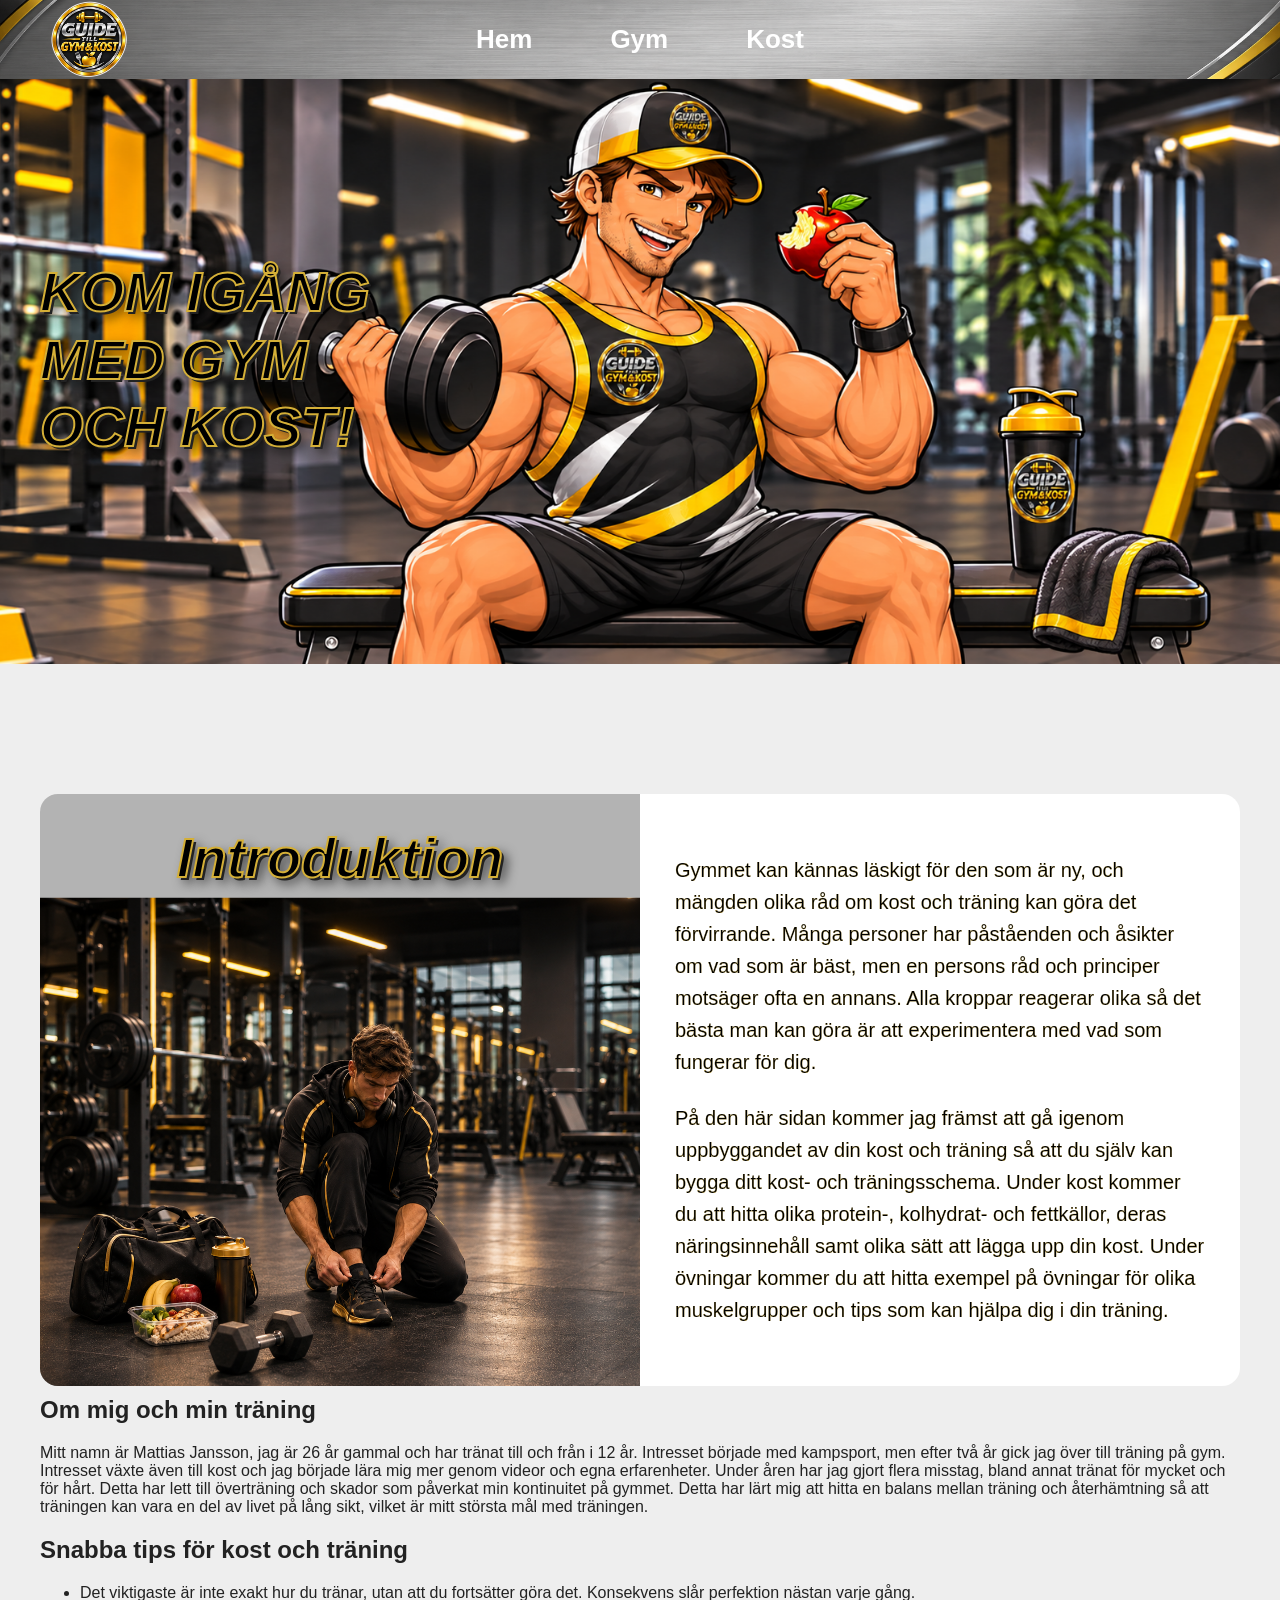
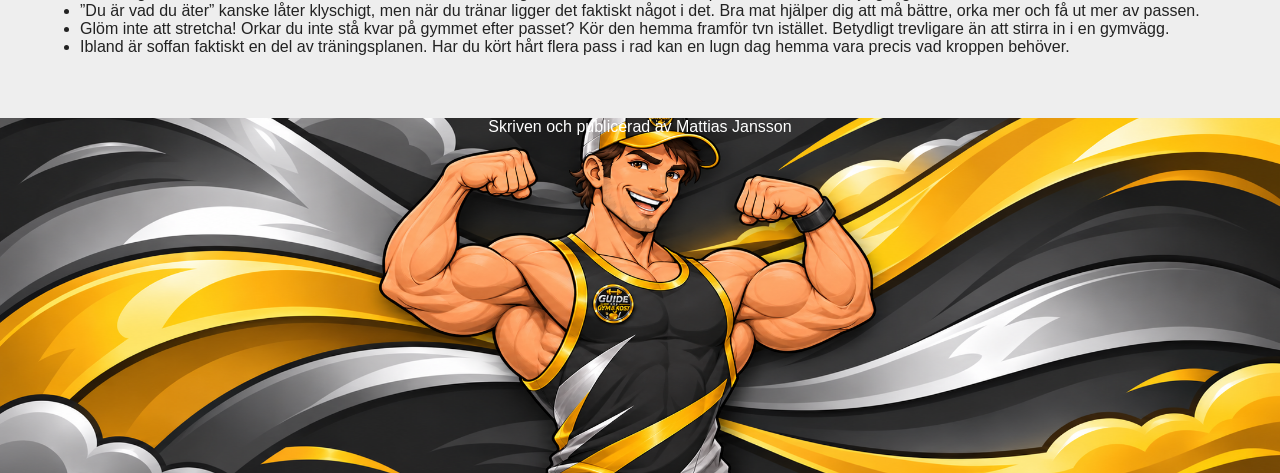
<file: index.html>
<!DOCTYPE html>
<html lang="sv">
<head>
    <meta charset="UTF-8">
    <meta name="viewport" content="width=device-width, initial-scale=1.0">
    <title>Guide till gym och kost</title>
    <link rel="stylesheet" href="style.css">
</head>
<body>

<header class="top-header">
    <div class="site-title">
        <img src="bilder/logo.png" alt="Guide till gym och kost">
    </div>
    

    <nav>
        <a href="index.html">Hem</a>
        <a href="gym.html">Gym</a>
        <a href="kost.html">Kost</a>
    </nav>
</header>


<section class="startbild-box">
    <img src="bilder/startbild.png" alt="Gym och kost" class="startbild">

        <h1 class="starttext">
            Kom igång<br>
            med gym<br>
            och kost!
        </h1>
</section>

<main>


    <section class="intro-layout">

        <div class="intro-left-box">
            <h2>Introduktion</h2>
            <img src="bilder/testbild.png" alt="bild till introduktion" class="intro-bild">
        </div>

        

        <div class="intro-box">
            <p>
                Gymmet kan kännas läskigt för den som är ny, och mängden olika råd om kost och
                träning kan göra det förvirrande. Många personer har påståenden och åsikter om
                vad som är bäst, men en persons råd och principer motsäger ofta en annans.
                Alla kroppar reagerar olika så det bästa man kan göra är att experimentera
                med vad som fungerar för dig.
            </p>
            
            <p>
                På den här sidan kommer jag främst att gå
                igenom uppbyggandet av din kost och träning så att du själv kan bygga ditt kost-
                och träningsschema. Under kost kommer du att hitta olika protein-, kolhydrat-
                och fettkällor, deras näringsinnehåll samt olika sätt att lägga upp din kost.
                Under övningar kommer du att hitta exempel på övningar för olika muskelgrupper
                och tips som kan hjälpa dig i din träning.
            </p>
        </div>
    </section>

    
    <h2>Om mig och min träning</h2>
    <p>
        Mitt namn är Mattias Jansson, jag är 26 år gammal och har tränat till och från
        i 12 år. Intresset började med kampsport, men efter två år gick jag över till
        träning på gym. Intresset växte även till kost och jag började lära mig mer
        genom videor och egna erfarenheter.

        Under åren har jag gjort flera misstag, bland annat tränat för mycket
        och för hårt. Detta har lett till överträning och skador som påverkat
        min kontinuitet på gymmet. Detta har lärt mig att hitta en balans mellan
        träning och återhämtning så att träningen kan vara en del av livet på
        lång sikt, vilket är mitt största mål med träningen.

        
    </p>
    <h2>Snabba tips för kost och träning</h2>
    <ul>
        <li>Det viktigaste är inte exakt hur du tränar, utan att du fortsätter göra det. Konsekvens slår perfektion nästan varje gång.</li>
        <li>”Du är vad du äter” kanske låter klyschigt, men när du tränar ligger det faktiskt något i det. Bra mat hjälper dig att må bättre, orka mer och få ut mer av passen.</li>
        <li>Glöm inte att stretcha! Orkar du inte stå kvar på gymmet efter passet? Kör den hemma framför tvn istället. Betydligt trevligare än att stirra in i en gymvägg.</li>
        <li>Ibland är soffan faktiskt en del av träningsplanen. Har du kört hårt flera pass i rad kan en lugn dag hemma vara precis vad kroppen behöver.</li>
    </ul>

</main>
<footer>
    <p>Skriven och publicerad av Mattias Jansson</p>
</footer>
</body>
</html>
</file>
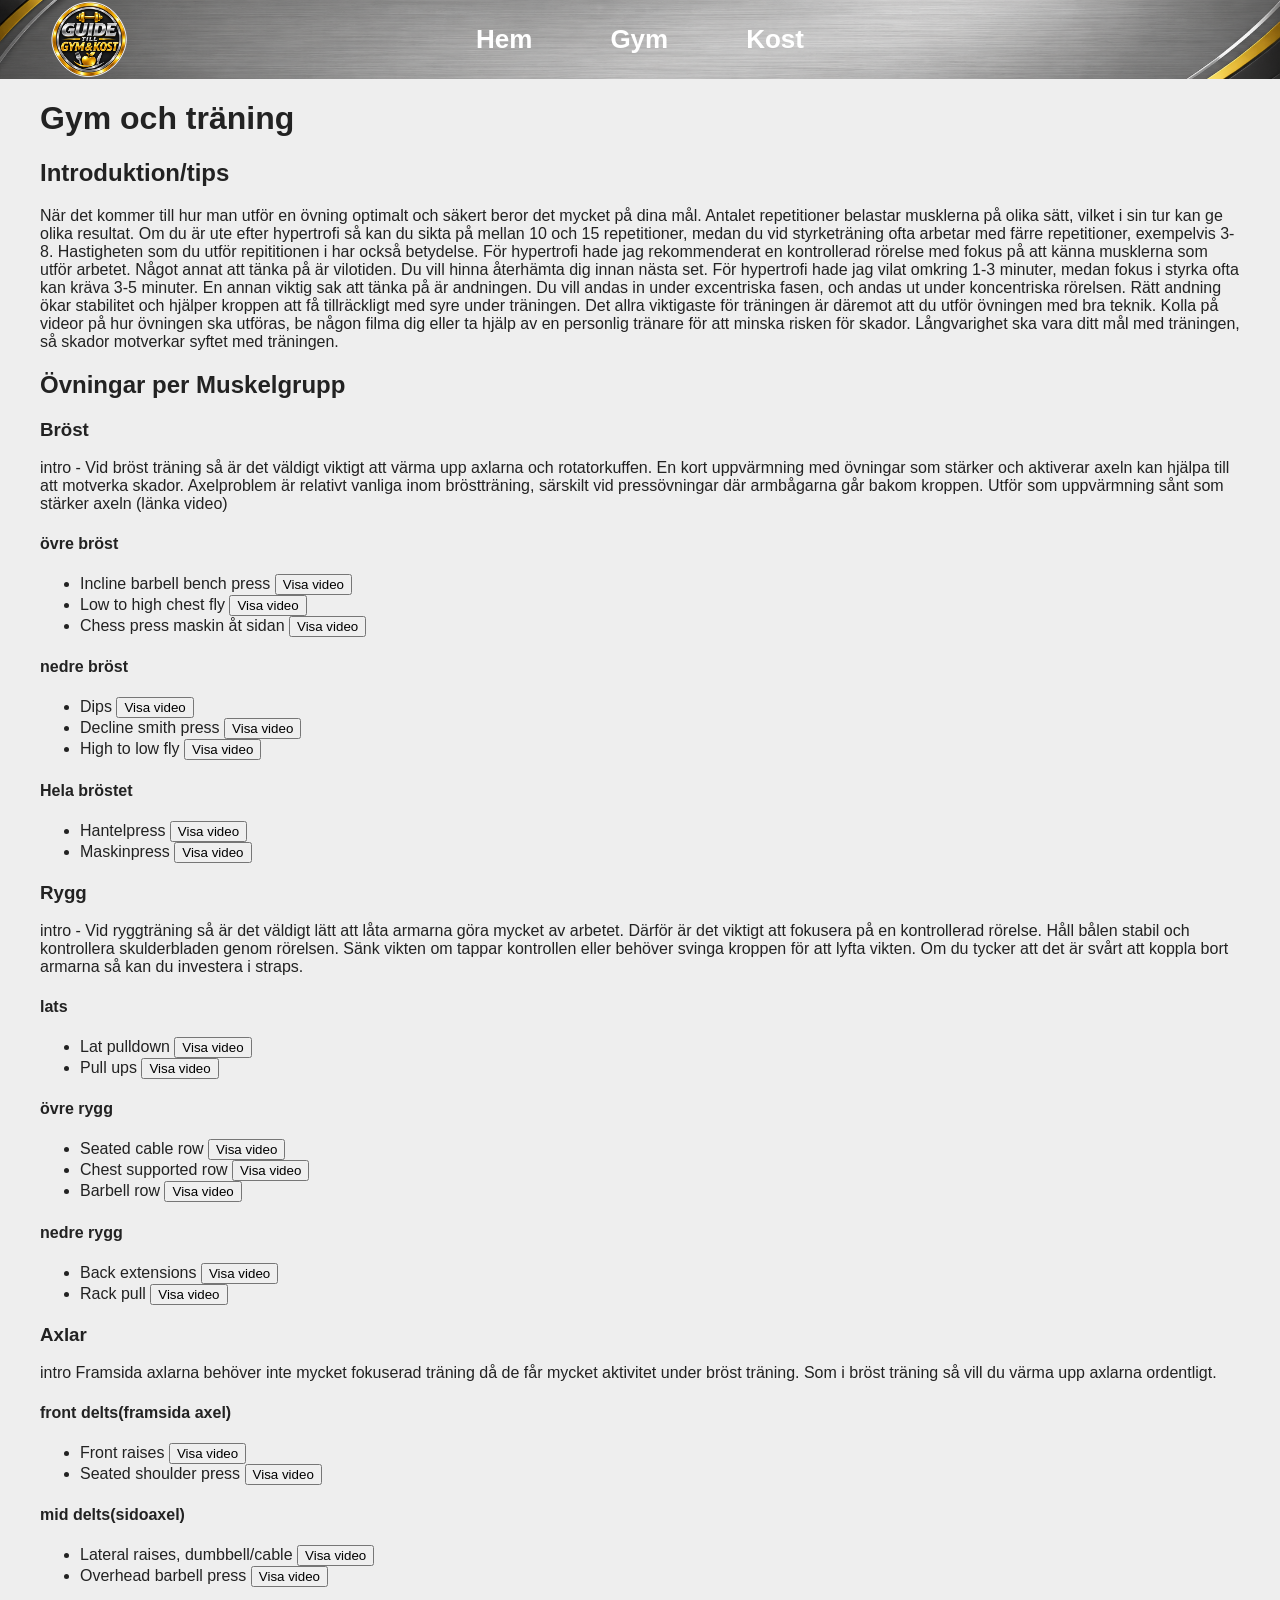
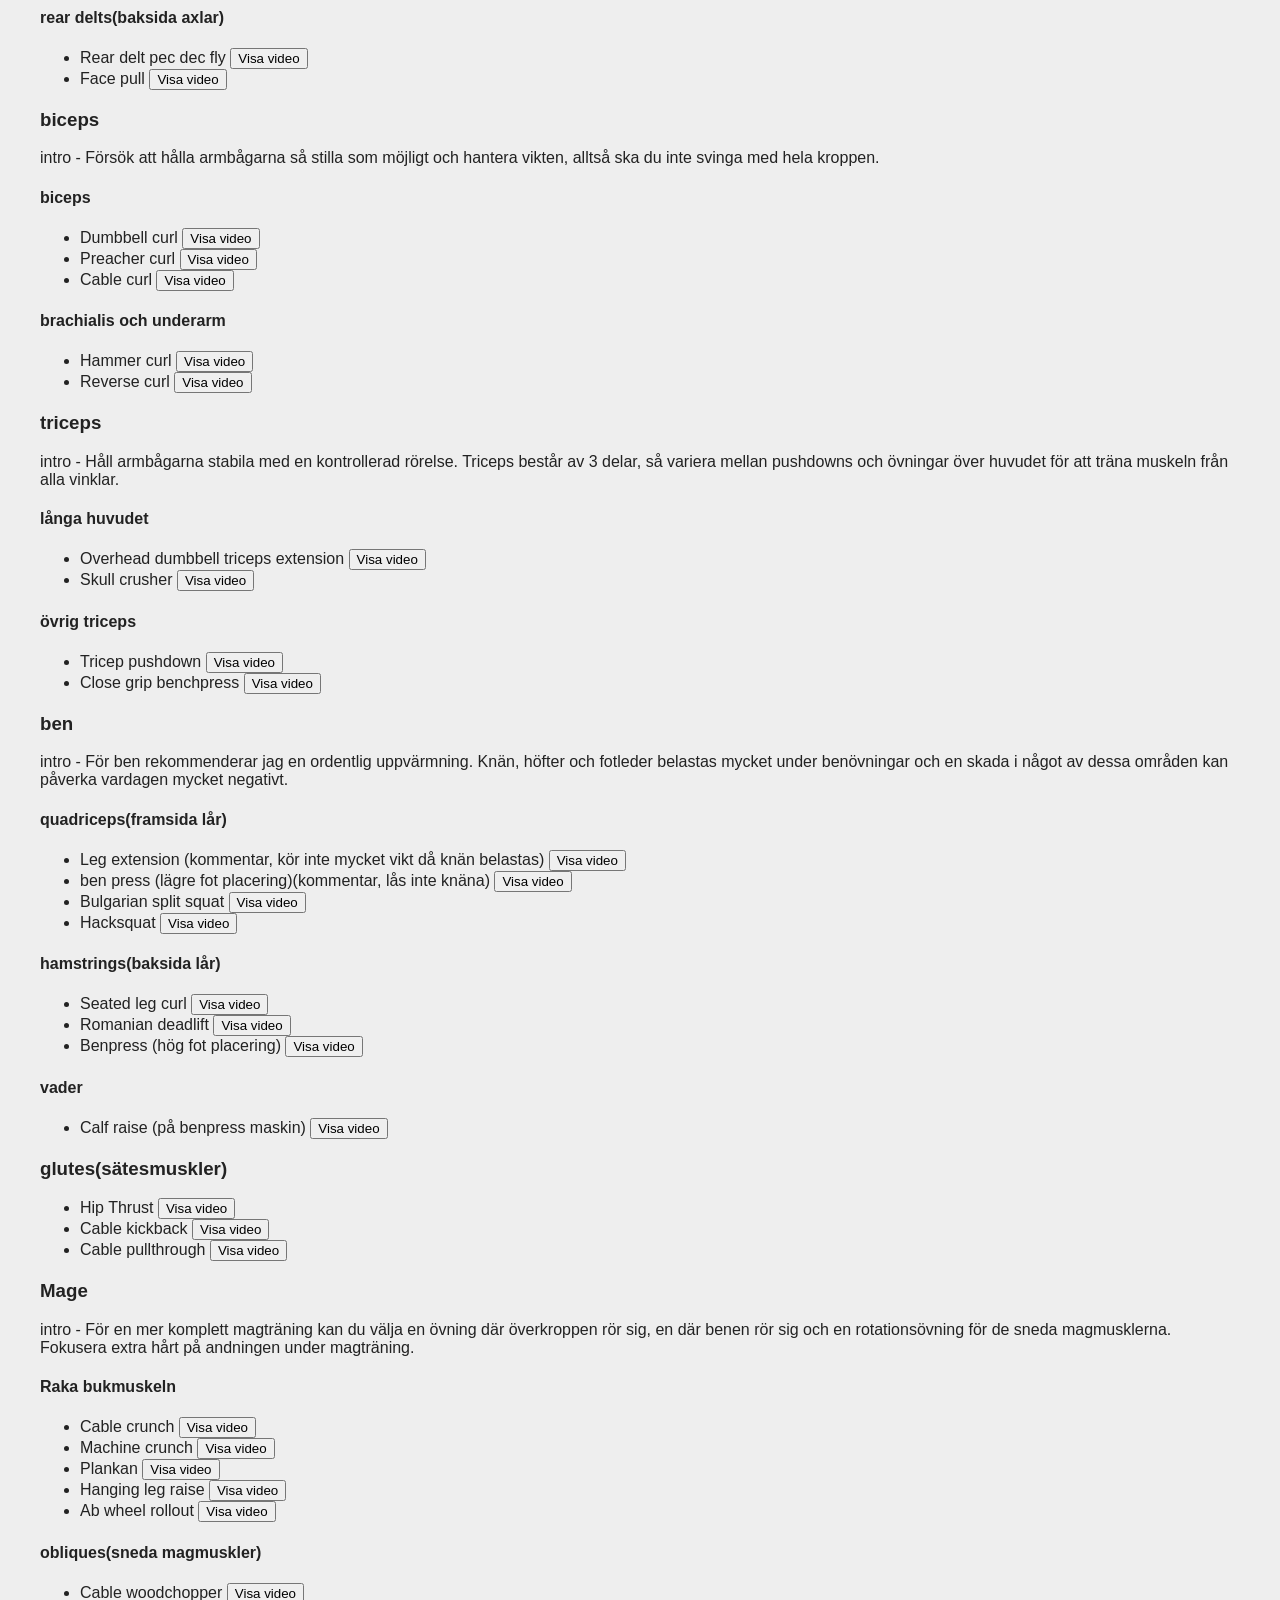
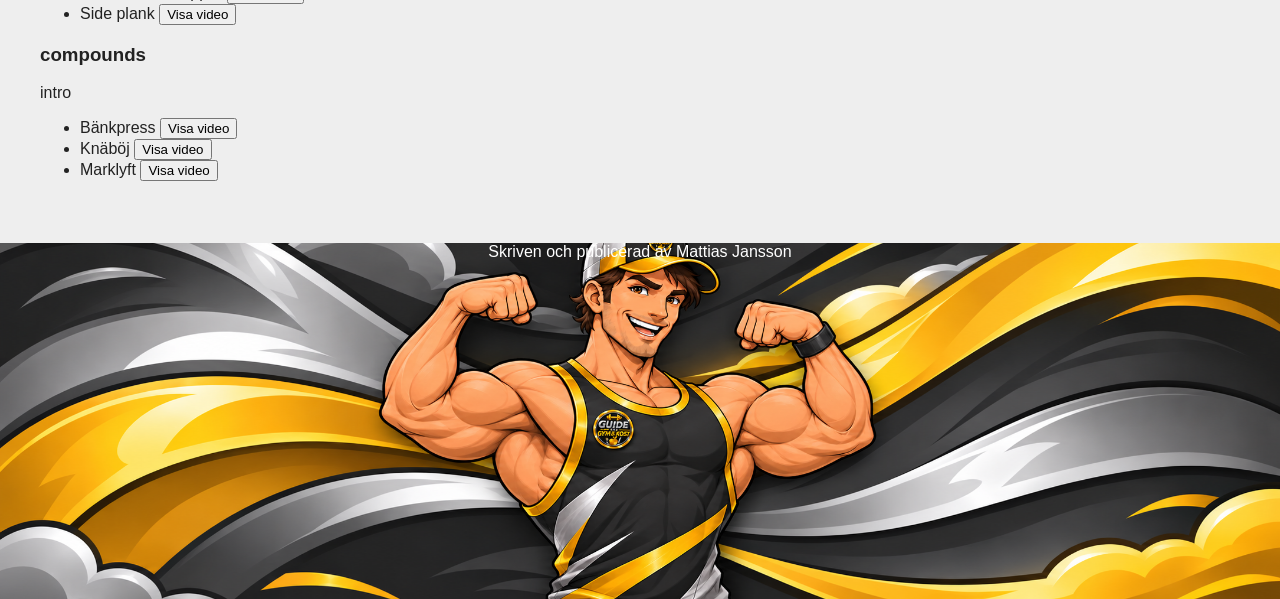
<file: gym.html>
<!DOCTYPE html>
<html lang="sv">
<head>
    <meta charset="UTF-8">
    <meta name="viewport" content="width=device-width, initial-scale=1.0">
    <title>Gym</title>
    <link rel="stylesheet" href="style.css">
</head>
<body>

<header class="top-header">
    <div class="site-title">
        <img src="bilder/logo.png" alt="Guide till gym och kost">
    </div>


    <nav>
        <a href="index.html">Hem</a>
        <a href="gym.html">Gym</a>
        <a href="kost.html">Kost</a>
    </nav>
</header>

<main>
    <h1>Gym och träning</h1>
    <h2>Introduktion/tips</h2>
    <p>
        När det kommer till hur man utför en övning optimalt och säkert beror det mycket
        på dina mål. Antalet repetitioner belastar musklerna på olika sätt, vilket
        i sin tur kan ge olika resultat. Om du är ute efter hypertrofi så kan du sikta på mellan
        10 och 15 repetitioner, medan du vid styrketräning ofta arbetar med färre repetitioner,
        exempelvis 3-8. 

        Hastigheten som du utför repititionen i har också betydelse. För hypertrofi hade jag
        rekommenderat en kontrollerad rörelse med fokus på att känna musklerna som
        utför arbetet. Något annat att tänka på är vilotiden. Du vill hinna återhämta dig innan nästa
        set. För hypertrofi hade jag vilat omkring 1-3 minuter, medan fokus i styrka ofta 
        kan kräva 3-5 minuter.

        En annan viktig sak att tänka på är andningen. Du vill andas in under excentriska
        fasen, och andas ut under koncentriska rörelsen. Rätt andning ökar stabilitet och hjälper
        kroppen att få tillräckligt med syre under träningen. Det allra viktigaste för träningen är
        däremot att du utför övningen med bra teknik. Kolla på videor på hur övningen ska utföras,
        be någon filma dig eller ta hjälp av en personlig tränare för att minska risken för skador.
        Långvarighet ska vara ditt mål med träningen, så skador motverkar syftet med träningen.
    </p>

    <h2>Övningar per Muskelgrupp</h2>



    <h3>Bröst</h3>
    <p>
        intro - Vid bröst träning så är det väldigt viktigt att värma upp axlarna och rotatorkuffen.
        En kort uppvärmning med övningar som stärker och aktiverar axeln kan hjälpa till att motverka skador.
        Axelproblem är relativt vanliga inom bröstträning, särskilt vid pressövningar där armbågarna 
        går bakom kroppen.
        Utför som uppvärmning sånt som stärker axeln (länka video)
    </p>
    <h4>övre bröst</h4>
    <ul>
        <li>
            Incline barbell bench press
            <button onclick="visaVideo('video-incline')">Visa video</button>

            <div id="video-incline" style="display: none;">
                <iframe
                    width="560"
                    height="315"
                    src="https://www.youtube.com/embed/SrqOu55lrYU"
                    title="Incline bench press"
                    allowfullscreen>
                </iframe>
            </div>
        </li>
        <li>
            Low to high chest fly
            <button onclick="visaVideo('video-low-to-high')">Visa video</button>

            <div id="video-low-to-high" style="display: none;">
                <iframe
                    width="560"
                    height="315"
                    src="https://www.youtube.com/embed/eQ_NBB6OBH4"
                    title="Low to high chest fly"
                    allowfullscreen>
                </iframe>
            </div>
        </li>
        <li>
            Chess press maskin åt sidan
            <button onclick="visaVideo('video-chest-press-maskin')">Visa video</button>

            <div id="video-chest-press-maskin" style="display: none;">
                <iframe
                    width="560"
                    height="315"
                    src="https://www.youtube.com/embed/jSuDZxWtDrI"
                    title="Chest press maskin åt sidan"
                    allowfullscreen>
                </iframe>
            </div>
        </li>
    </ul>
    <h4>nedre bröst</h4>
    <ul>
        <li>
            Dips
            <button onclick="visaVideo('video-dips')">Visa video</button>

            <div id="video-dips" style="display: none;">
                <iframe
                    width="560"
                    height="315"
                    src="https://www.youtube.com/embed/vi1-BOcj3cQ"
                    title="Dips"
                    allowfullscreen>
                </iframe>
            </div>
        </li>
        <li>
            Decline smith press
            <button onclick="visaVideo('video-decline')">Visa video</button>

            <div id="video-decline" style="display: none;">
                <iframe
                    width="560"
                    height="315"
                    src="https://www.youtube.com/embed/xs6Eux3zaE0"
                    title="Decline smith press"
                    allowfullscreen>
                </iframe>
            </div>
        </li>
        <li>
            High to low fly
            <button onclick="visaVideo('video-high-to-low')">Visa video</button>

            <div id="video-high-to-low" style="display: none;">
                <iframe
                    width="560"
                    height="315"
                    src="https://www.youtube.com/embed/8Um35Es-ROE"
                    title="High to low fly"
                    allowfullscreen>
                </iframe>
            </div>
        </li>
    </ul>
    <h4>Hela bröstet</h4>
    <ul>
        <li>
            Hantelpress
            <button onclick="visaVideo('video-hantelpress')">Visa video</button>

            <div id="video-hantelpress" style="display: none;">
                <iframe
                    width="560"
                    height="315"
                    src="https://www.youtube.com/embed/SzcSrpVr0GA"
                    title="Hantelpress"
                    allowfullscreen>
                </iframe>
            </div>
        </li>
        <li>
            Maskinpress
            <button onclick="visaVideo('video-maskinpress')">Visa video</button>

            <div id="video-maskinpress" style="display: none;">
                <iframe
                    width="560"
                    height="315"
                    src="https://www.youtube.com/embed/zgP-UCKGe24"
                    title="Maskinpress"
                    allowfullscreen>
                </iframe>
            </div>
        </li>
    </ul>



    <h3>Rygg</h3>
    <p>
        intro - Vid ryggträning så är det väldigt lätt att låta armarna göra mycket av arbetet.
        Därför är det viktigt att fokusera på en kontrollerad rörelse. Håll bålen stabil och kontrollera
        skulderbladen genom rörelsen. Sänk vikten om tappar kontrollen eller behöver svinga kroppen 
        för att lyfta vikten. Om du tycker att det är svårt att koppla bort armarna så kan
        du investera i straps. 
    </p>
    <h4>lats</h4>
    <ul>
        <li>
            Lat pulldown
            <button onclick="visaVideo('video-lat-pulldown')">Visa video</button>

            <div id="video-lat-pulldown" style="display: none;">
                <iframe
                    width="560"
                    height="315"
                    src="https://www.youtube.com/embed/SALxEARiMkw"
                    title="Lat pulldown"
                    allowfullscreen>
                </iframe>
            </div>
        </li>
        <li>
            Pull ups
            <button onclick="visaVideo('video-pull-ups')">Visa video</button>

            <div id="video-pull-ups" style="display: none;">
                <iframe
                    width="560"
                    height="315"
                    src="https://www.youtube.com/embed/sIvJTfGxdFo"
                    title="Pull ups"
                    allowfullscreen>
                </iframe>
            </div>
        </li>
    </ul>
    <h4>övre rygg</h4>
    <ul>
        <li>
            Seated cable row
            <button onclick="visaVideo('video-cable-row')">Visa video</button>

            <div id="video-cable-row" style="display: none;">
                <iframe
                    width="560"
                    height="315"
                    src="https://www.youtube.com/embed/vwHG9Jfu4sw"
                    title="Seated cable row"
                    allowfullscreen>
                </iframe>
            </div>
        </li>
        <li>
            Chest supported row
            <button onclick="visaVideo('video-chest-row')">Visa video</button>

            <div id="video-chest-row" style="display: none;">
                <iframe
                    width="560"
                    height="315"
                    src="https://www.youtube.com/embed/vmX58YYK3-8"
                    title="Chest supported row"
                    allowfullscreen>
                </iframe>
            </div>
        </li>
        <li>
            Barbell row
            <button onclick="visaVideo('video-barbell-row')">Visa video</button>

            <div id="video-barbell-row" style="display: none;">
                <iframe
                    width="560"
                    height="315"
                    src="https://www.youtube.com/embed/FWJR5Ve8bnQ"
                    title="Barbell row"
                    allowfullscreen>
                </iframe>
            </div>
        </li>
    </ul>
    <h4>nedre rygg</h4>
    <ul>
        <li>
            Back extensions
            <button onclick="visaVideo('video-extensions')">Visa video</button>

            <div id="video-extensions" style="display: none;">
                <iframe
                    width="560"
                    height="315"
                    src="https://www.youtube.com/embed/ph3pddpKzzw"
                    title="Back extensions"
                    allowfullscreen>
                </iframe>
            </div>
        </li>
        <li>
            Rack pull
            <button onclick="visaVideo('video-rack-pull')">Visa video</button>

            <div id="video-rack-pull" style="display: none;">
                <iframe
                    width="560"
                    height="315"
                    src="https://www.youtube.com/embed/aAjN8zS7Idg"
                    title="Rack pull"
                    allowfullscreen>
                </iframe>
            </div>
        </li>
    </ul>



    <h3>Axlar</h3>
    <p>
        intro Framsida axlarna behöver inte mycket fokuserad träning då de får mycket 
        aktivitet under bröst träning. Som i bröst träning så vill du värma upp axlarna
        ordentligt.
    </p>
    <h4>front delts(framsida axel)</h4>
    <ul>
        <li>
            Front raises
            <button onclick="visaVideo('video-front-raises')">Visa video</button>

            <div id="video-front-raises" style="display: none;">
                <iframe
                    width="560"
                    height="315"
                    src="https://www.youtube.com/embed/-t7fuZ0KhDA"
                    title="Front raises"
                    allowfullscreen>
                </iframe>
            </div>
        </li>
        <li>
            Seated shoulder press
            <button onclick="visaVideo('video-seated-shoulder-press')">Visa video</button>

            <div id="video-seated-shoulder-press" style="display: none;">
                <iframe
                    width="560"
                    height="315"
                    src="https://www.youtube.com/embed/rO_iEImwHyo"
                    title="Shoulder press"
                    allowfullscreen>
                </iframe>
            </div>
        </li>
    </ul>
    <h4>mid delts(sidoaxel)</h4>
    <ul>
        <li>
            Lateral raises, dumbbell/cable
            <button onclick="visaVideo('video-lateral-raises')">Visa video</button>

            <div id="video-lateral-raises" style="display: none;">
                <iframe
                    width="560"
                    height="315"
                    src="https://www.youtube.com/embed/v_ZkxWzYnMc"
                    title="Lateral raises"
                    allowfullscreen>
                </iframe>
            </div>
        </li>
        <li>
            Overhead barbell press
            <button onclick="visaVideo('video-overhead-press')">Visa video</button>

            <div id="video-overhead-press" style="display: none;">
                <iframe
                    width="560"
                    height="315"
                    src="https://www.youtube.com/embed/_RlRDWO2jfg"
                    title="Overhead barbell press"
                    allowfullscreen>
                </iframe>
            </div>
        </li>
    </ul>
    <h4>rear delts(baksida axlar)</h4>
    <ul>
        <li>
            Rear delt pec dec fly
            <button onclick="visaVideo('video-rear-pec-dec')">Visa video</button>

            <div id="video-rear-pec-dec" style="display: none;">
                <iframe
                    width="560"
                    height="315"
                    src="https://www.youtube.com/embed/dC7jhEk-29A"
                    title="Rear delt pec dec fly"
                    allowfullscreen>
                </iframe>
            </div>
        </li>
        <li>
            Face pull
            <button onclick="visaVideo('video-face-pull')">Visa video</button>

            <div id="video-face-pull" style="display: none;">
                <iframe
                    width="560"
                    height="315"
                    src="https://www.youtube.com/embed/ljgqer1ZpXg"
                    title="Face pull"
                    allowfullscreen>
                </iframe>
            </div>
        </li>
    </ul>


    <h3>biceps</h3>
    <p>
        intro - Försök att hålla armbågarna så stilla som möjligt och hantera vikten, 
        alltså ska du inte svinga med hela kroppen. 
    </p>
    <h4>biceps</h4>
    <ul>
        <li>
            Dumbbell curl
            <button onclick="visaVideo('video-dumbbell-curl')">Visa video</button>

            <div id="video-dumbbell-curl" style="display: none;">
                <iframe
                    width="560"
                    height="315"
                    src="https://www.youtube.com/embed/yTWO2th-RIY"
                    title="Dumbbell curl"
                    allowfullscreen>
                </iframe>
            </div>
        </li>
        <li>
            Preacher curl
            <button onclick="visaVideo('video-preacher-curl')">Visa video</button>

            <div id="video-preacher-curl" style="display: none;">
                <iframe
                    width="560"
                    height="315"
                    src="https://www.youtube.com/embed/7v7uldi1eLU"
                    title="Preacher curl"
                    allowfullscreen>
                </iframe>
            </div>
        </li>
        <li>
            Cable curl
            <button onclick="visaVideo('video-cable-curl')">Visa video</button>

            <div id="video-cable-curl" style="display: none;">
                <iframe
                    width="560"
                    height="315"
                    src="https://www.youtube.com/embed/NFzTWp2qpiE"
                    title="Cable curl"
                    allowfullscreen>
                </iframe>
            </div>
        </li>
    </ul>
    <h4>brachialis och underarm</h4>
    <ul>
        <li>
            Hammer curl
            <button onclick="visaVideo('video-hammer-curl')">Visa video</button>

            <div id="video-hammer-curl" style="display: none;">
                <iframe
                    width="560"
                    height="315"
                    src="https://www.youtube.com/embed/8XLxfXROrTo"
                    title="Hammer curl"
                    allowfullscreen>
                </iframe>
            </div>
        </li>
        <li>
            Reverse curl
            <button onclick="visaVideo('video-reverse-curl')">Visa video</button>

            <div id="video-reverse-curl" style="display: none;">
                <iframe
                    width="560"
                    height="315"
                    src="https://www.youtube.com/embed/ypfd1kaI1AU"
                    title="Reverse curl"
                    allowfullscreen>
                </iframe>
            </div>
        </li>
    </ul>



    <h3>triceps</h3>
    <p>
        intro - Håll armbågarna stabila med en kontrollerad rörelse. Triceps består av 
        3 delar, så variera mellan pushdowns och övningar över huvudet för att träna muskeln
        från alla vinklar.
    </p>
    <h4>långa huvudet</h4>
    <ul>
        <li>
            Overhead dumbbell triceps extension
            <button onclick="visaVideo('video-overhead-triceps-extension')">Visa video</button>

            <div id="video-overhead-triceps-extension" style="display: none;">
                <iframe
                    width="560"
                    height="315"
                    src="https://www.youtube.com/embed/fYqswDVbJDg"
                    title="Overhead dumbbell triceps extension"
                    allowfullscreen>
                </iframe>
            </div>
        </li>
        <li>
            Skull crusher
            <button onclick="visaVideo('video-skull-crusher')">Visa video</button>

            <div id="video-skull-crusher" style="display: none;">
                <iframe
                    width="560"
                    height="315"
                    src="https://www.youtube.com/embed/d_KZxkY_0cM"
                    title="Skull crusher"
                    allowfullscreen>
                </iframe>
            </div>
        </li>
    </ul>
    <h4>övrig triceps</h4>
    <ul>
        <li>
            Tricep pushdown
            <button onclick="visaVideo('video-tricep-pushdown')">Visa video</button>

            <div id="video-tricep-pushdown" style="display: none;">
                <iframe
                    width="560"
                    height="315"
                    src="https://www.youtube.com/embed/_w-HpW70nSQ"
                    title="Tricep pushdown"
                    allowfullscreen>
                </iframe>
            </div>
        </li>
        <li>
            Close grip benchpress
            <button onclick="visaVideo('video-close-grip-benchpress')">Visa video</button>

            <div id="video-close-grip-benchpress" style="display: none;">
                <iframe
                    width="560"
                    height="315"
                    src="https://www.youtube.com/embed/UYJsFzqdgK4"
                    title="Close grip benchpress"
                    allowfullscreen>
                </iframe>
            </div>
        </li>
    </ul>

    <h3>ben</h3>
    <p>
        intro - För ben rekommenderar jag en ordentlig uppvärmning. Knän, höfter och fotleder
        belastas mycket under benövningar och en skada i något av dessa områden kan påverka vardagen
        mycket negativt.
    </p>
    <h4>quadriceps(framsida lår)</h4>
    <ul>
        <li>
            Leg extension (kommentar, kör inte mycket vikt då knän belastas)
            <button onclick="visaVideo('video-leg-extension')">Visa video</button>

            <div id="video-leg-extension" style="display: none;">
                <iframe
                    width="560"
                    height="315"
                    src="https://www.youtube.com/embed/ljO4jkwv8wQ"
                    title="Leg extension"
                    allowfullscreen>
                </iframe>
            </div>
        </li> 
        <li>
            ben press (lägre fot placering)(kommentar, lås inte knäna)
            <button onclick="visaVideo('video-ben-press')">Visa video</button>

            <div id="video-ben-press" style="display: none;">
                <iframe
                    width="560"
                    height="315"
                    src="https://www.youtube.com/embed/B6rGDcfyPto"
                    title="Ben press"
                    allowfullscreen>
                </iframe>
            </div>
        </li> 
        <li>
            Bulgarian split squat
            <button onclick="visaVideo('video-bulgarian-split-squat')">Visa video</button>

            <div id="video-bulgarian-split-squat" style="display: none;">
                <iframe
                    width="560"
                    height="315"
                    src="https://www.youtube.com/embed/hiLF_pF3EJM"
                    title="Bulgarian split squat"
                    allowfullscreen>
                </iframe>
            </div>
        </li>
        <li>
            Hacksquat
            <button onclick="visaVideo('video-hacksquat')">Visa video</button>

            <div id="video-hacksquat" style="display: none;">
                <iframe
                    width="560"
                    height="315"
                    src="https://www.youtube.com/embed/0tn5K9NlCfo"
                    title="Hacksquat"
                    allowfullscreen>
                </iframe>
            </div>
        </li>
    </ul>
    <h4>hamstrings(baksida lår)</h4>
    <ul>
        <li>
            Seated leg curl
            <button onclick="visaVideo('video-leg-curl')">Visa video</button>

            <div id="video-leg-curl" style="display: none;">
                <iframe
                    width="560"
                    height="315"
                    src="https://www.youtube.com/embed/ELOCsoDSmrg"
                    title="Seated leg curl"
                    allowfullscreen>
                </iframe>
            </div>
        </li>
        <li>
            Romanian deadlift
            <button onclick="visaVideo('video-romanian-deadlift')">Visa video</button>

            <div id="video-romanian-deadlift" style="display: none;">
                <iframe
                    width="560"
                    height="315"
                    src="https://www.youtube.com/embed/5zmlnbWb-g4"
                    title="Romanian deadlift"
                    allowfullscreen>
                </iframe>
            </div>
        </li>
        <li>
            Benpress (hög fot placering)
            <button onclick="visaVideo('video-benpress-hög-fotplacering')">Visa video</button>

            <div id="video-benpress-hög-fotplacering" style="display: none;">
                <iframe
                    width="560"
                    height="315"
                    src="https://www.youtube.com/embed/8jHikyjATQ8"
                    title="Benpress hög fotplacering"
                    allowfullscreen>
                </iframe>
            </div>
        </li>
    </ul>
    
    <h4>vader</h4>
    <ul>
        <li>
            Calf raise (på benpress maskin)
            <button onclick="visaVideo('video-calf raise')">Visa video</button>

            <div id="video-calf raise" style="display: none;">
                <iframe
                    width="560"
                    height="315"
                    src="https://www.youtube.com/embed/PYZY00hI43w"
                    title="Calf raise on leg press machine"
                    allowfullscreen>
                </iframe>
            </div>
        </li>
    </ul>

    <h3>glutes(sätesmuskler)</h3>
    <ul>
        <li>
            Hip Thrust
            <button onclick="visaVideo('video-hip-thrust')">Visa video</button>

            <div id="video-hip-thrust" style="display: none;">
                <iframe
                    width="560"
                    height="315"
                    src="https://www.youtube.com/embed/xDmFkJxPzeM"
                    title="Hip thrust"
                    allowfullscreen>
                </iframe>
            </div>
        </li>
        <li>
            Cable kickback
            <button onclick="visaVideo('video-cable-kickback')">Visa video</button>

            <div id="video-cable-kickback" style="display: none;">
                <iframe
                    width="560"
                    height="315"
                    src="https://www.youtube.com/embed/dJa_Nf4zdik"
                    title="Cable kickback"
                    allowfullscreen>
                </iframe>
            </div>
        </li>
        <li>
            Cable pullthrough
            <button onclick="visaVideo('video-cable-pullthrough')">Visa video</button>

            <div id="video-cable-pullthrough" style="display: none;">
                <iframe
                    width="560"
                    height="315"
                    src="https://www.youtube.com/embed/8oj-DT4ztX0"
                    title="Cable pullthrough"
                    allowfullscreen>
                </iframe>
            </div>
        </li>
    </ul>

    <h3>Mage</h3>
    <p>
        intro - För en mer komplett magträning kan du välja en övning där överkroppen rör sig,
        en där benen rör sig och en rotationsövning för de sneda magmusklerna. Fokusera extra hårt
        på andningen under magträning.
    </p>
    <h4>Raka bukmuskeln</h4>
    <ul>
        <li>
            Cable crunch
            <button onclick="visaVideo('video-cable-crunch')">Visa video</button>

            <div id="video-cable-crunch" style="display: none;">
                <iframe
                    width="560"
                    height="315"
                    src="https://www.youtube.com/embed/aBd6T01PBqw"
                    title="Cable crunch"
                    allowfullscreen>
                </iframe>
            </div>
        </li>
        <li>
            Machine crunch
            <button onclick="visaVideo('video-machine-crunch')">Visa video</button>

            <div id="video-machine-crunch" style="display: none;">
                <iframe
                    width="560"
                    height="315"
                    src="https://www.youtube.com/embed/_O1xunCfYEM"
                    title="Machine crunch"
                    allowfullscreen>
                </iframe>
            </div>
        </li>
        <li>
            Plankan
            <button onclick="visaVideo('video-plankan')">Visa video</button>

            <div id="video-plankan" style="display: none;">
                <iframe
                    width="560"
                    height="315"
                    src="https://www.youtube.com/embed/6LqqeBtFn9M"
                    title="Plankan"
                    allowfullscreen>
                </iframe>
            </div>
        </li>
        <li>
            Hanging leg raise
            <button onclick="visaVideo('video-hanging-leg-raise')">Visa video</button>

            <div id="video-hanging-leg-raise" style="display: none;">
                <iframe
                    width="560"
                    height="315"
                    src="https://www.youtube.com/embed/Pr1ieGZ5atk"
                    title="Hanging leg raise"
                    allowfullscreen>
                </iframe>
            </div>
        </li>
        <li>
            Ab wheel rollout
            <button onclick="visaVideo('video-ab-wheel-rollout')">Visa video</button>

            <div id="video-ab-wheel-rollout" style="display: none;">
                <iframe
                    width="560"
                    height="315"
                    src="https://www.youtube.com/embed/A3uK5TPzHq8"
                    title="Ab wheel rollout"
                    allowfullscreen>
                </iframe>
            </div>
        </li>
    </ul>
        <h4>obliques(sneda magmuskler)</h4>
    <ul>
        <li>
            Cable woodchopper
            <button onclick="visaVideo('video-cable-woodchopper')">Visa video</button>

            <div id="video-cable-woodchopper" style="display: none;">
                <iframe
                    width="560"
                    height="315"
                    src="https://www.youtube.com/embed/pAplQXk3dkU"
                    title="Cable woodchopper"
                    allowfullscreen>
                </iframe>
            </div>
        </li>
        <li>
            Side plank
            <button onclick="visaVideo('video-side-plank')">Visa video</button>

            <div id="video-side-plank" style="display: none;">
                <iframe
                    width="560"
                    height="315"
                    src="https://www.youtube.com/embed/YlF9mvIOo8I"
                    title="Side plank"
                    allowfullscreen>
                </iframe>
            </div>
        </li>
    </ul>

    <h3>compounds</h3>
    <p>intro</p>
    <ul>
        <li>
            Bänkpress
            <button onclick="visaVideo('video-bänkpress')">Visa video</button>

            <div id="video-bänkpress" style="display: none;">
                <iframe
                    width="560"
                    height="315"
                    src="https://www.youtube.com/embed/vthMCtgVtFw"
                    title="Bänkpress"
                    allowfullscreen>
                </iframe>
            </div>
        </li>
        <li>
            Knäböj
            <button onclick="visaVideo('video-knäböj')">Visa video</button>

            <div id="video-knäböj" style="display: none;">
                <iframe
                    width="560"
                    height="315"
                    src="https://www.youtube.com/embed/BZ1TUVr4LFk"
                    title="Knäböj"
                    allowfullscreen>
                </iframe>
            </div>
        </li>
        <li>
            Marklyft
            <button onclick="visaVideo('video-marklyft')">Visa video</button>

            <div id="video-marklyft" style="display: none;">
                <iframe
                    width="560"
                    height="315"
                    src="https://www.youtube.com/embed/hCDzSR6bW10"
                    title="Marklyft"
                    allowfullscreen>
                </iframe>
            </div>
        </li>
    </ul>

</main>
<footer>
    <p>Skriven och publicerad av Mattias Jansson</p>
</footer>

<script src="gym.js"></script>

</body>
</html>
</file>
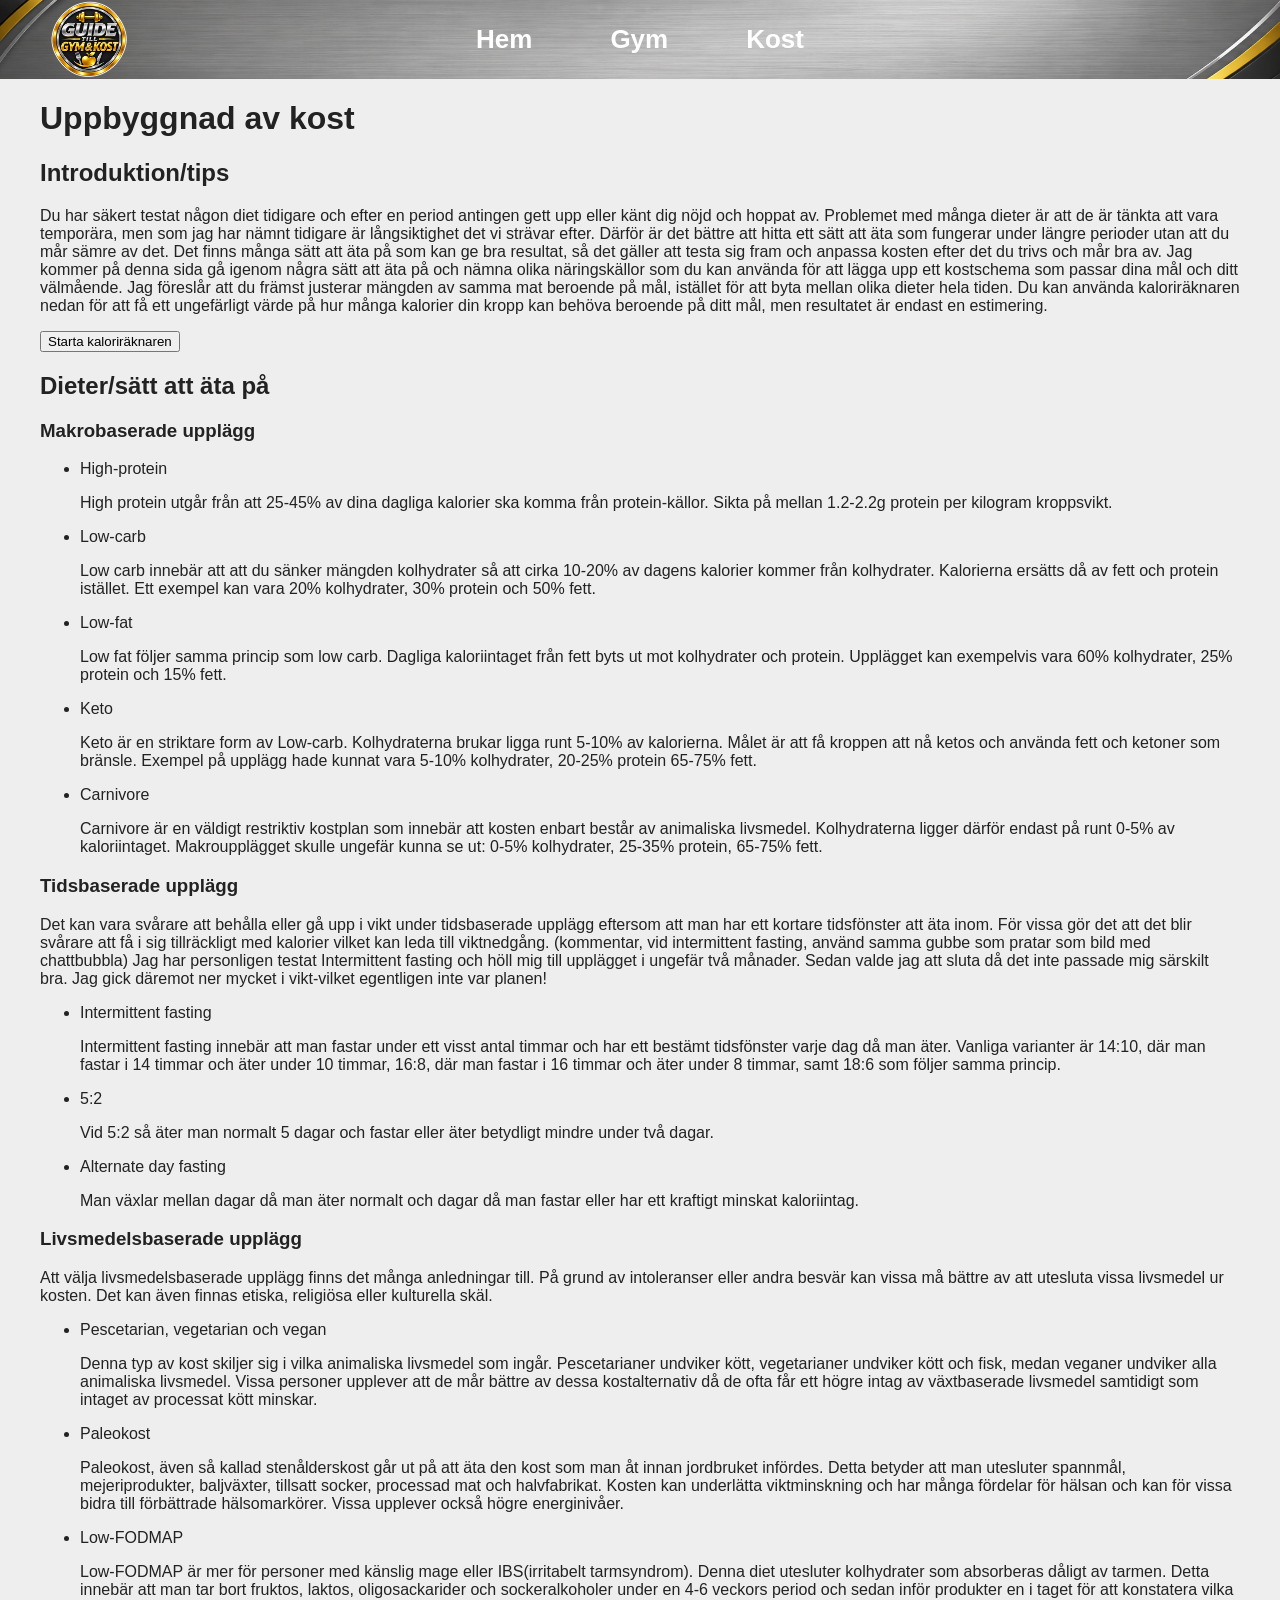
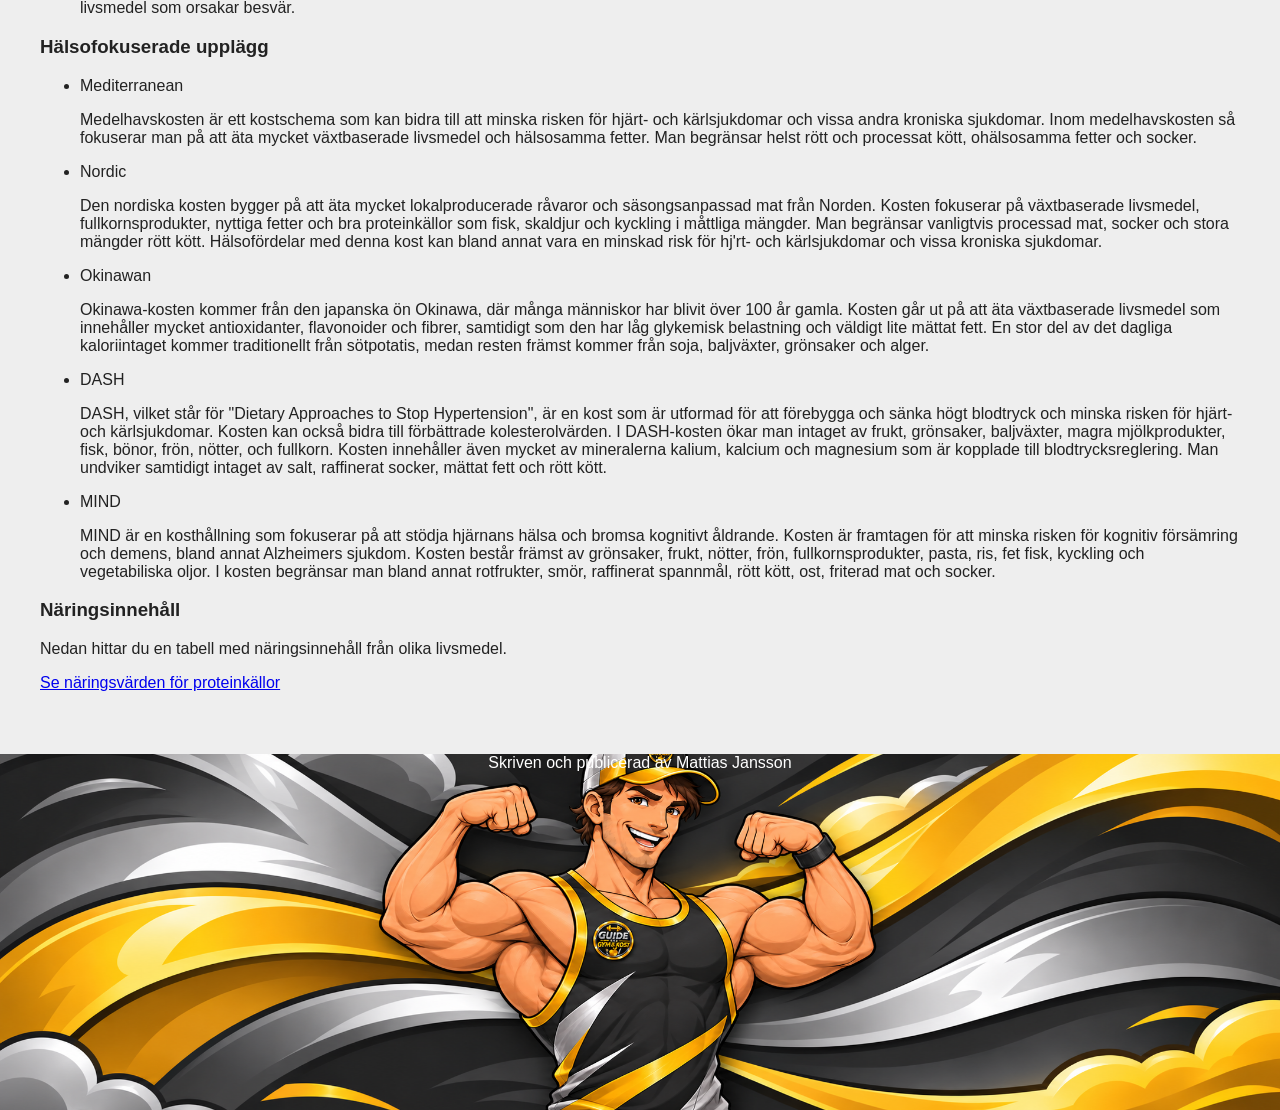
<file: kost.html>
<!DOCTYPE html>
<html lang="sv">
<head>
    <meta charset="UTF-8">
    <meta name="viewport" content="width=device-width, initial-scale=1.0">
    <title>Kost</title>
    <link rel="stylesheet" href="style.css">
</head>
<body>

<header class="top-header">
    <div class="site-title">
        <img src="bilder/logo.png" alt="Guide till gym och kost">
    </div>


    <nav>
        <a href="index.html">Hem</a>
        <a href="gym.html">Gym</a>
        <a href="kost.html">Kost</a>
    </nav>
</header>

<main>
    <h1>Uppbyggnad av kost</h1>

    <h2>Introduktion/tips</h2>
    <p>
        Du har säkert testat någon diet tidigare och efter en period antingen gett upp
        eller känt dig nöjd och hoppat av. Problemet med många dieter är att de är tänkta
        att vara temporära, men som jag har nämnt tidigare är långsiktighet det vi strävar
        efter. Därför är det bättre att hitta ett sätt att äta som fungerar under längre perioder
        utan att du mår sämre av det. Det finns många sätt att äta på som kan ge bra resultat,
        så det gäller att testa sig fram och anpassa kosten efter det du trivs och mår bra av.


        
        Jag kommer på denna sida gå igenom några sätt att äta på och nämna olika näringskällor
        som du kan använda för att lägga upp ett kostschema som passar dina mål och ditt
        välmående. Jag föreslår att du främst justerar mängden av samma mat beroende på mål,
        istället för att byta mellan olika dieter hela tiden. Du kan använda kaloriräknaren
        nedan för att få ett ungefärligt värde på hur många kalorier din kropp kan behöva
        beroende på ditt mål, men resultatet är endast en estimering. 

    </p>
    <button onclick="startaKaloriraknare()">Starta kaloriräknaren</button>
    
    <h2>Dieter/sätt att äta på</h2>
    <h3>Makrobaserade upplägg</h3>
    <ul>
        <li>
            High-protein
            <p>
                High protein utgår från att 25-45% av dina dagliga kalorier ska komma från
                protein-källor. Sikta på mellan 1.2-2.2g protein per kilogram kroppsvikt.
            </p>
        </li>
        <li>
            Low-carb
            <p>
                Low carb innebär att att du sänker mängden kolhydrater så att cirka 10-20% av dagens
                kalorier kommer från kolhydrater. Kalorierna ersätts då av fett och protein istället.
                Ett exempel kan vara 20% kolhydrater, 30% protein och 50% fett. 
            </p>
        </li>
        <li>
            Low-fat
            <p>
                Low fat följer samma princip som low carb. Dagliga kaloriintaget från fett
                byts ut mot kolhydrater och protein. Upplägget kan exempelvis vara 60%
                kolhydrater, 25% protein och 15% fett. 
            </p>
        </li>
        <li>
            Keto
            <p>
                Keto är en striktare form av Low-carb. Kolhydraterna brukar ligga runt 5-10%
                av kalorierna. Målet är att få kroppen att nå ketos och använda fett och ketoner
                som bränsle. Exempel på upplägg hade kunnat vara 5-10% kolhydrater, 20-25% protein
                65-75% fett. 
            </p>
        </li>
        <li>
            Carnivore
            <p>
                Carnivore är en väldigt restriktiv kostplan som innebär att kosten enbart består av
                animaliska livsmedel. Kolhydraterna ligger därför endast på runt 0-5% av kaloriintaget.
                Makroupplägget skulle ungefär kunna se ut: 0-5% kolhydrater, 25-35% protein, 65-75% fett.
            </p>
        </li>
    </ul>

    <h3>Tidsbaserade upplägg</h3>
    <p>
        Det kan vara svårare att behålla eller gå upp i vikt under tidsbaserade upplägg
        eftersom att man har ett kortare tidsfönster att äta inom. För vissa gör det att 
        det blir svårare att få i sig tillräckligt med kalorier vilket kan leda till viktnedgång.
        
        (kommentar, vid intermittent fasting, använd samma gubbe som pratar som bild med chattbubbla)
        Jag har personligen testat Intermittent fasting och höll mig till upplägget i ungefär 
        två månader. Sedan valde jag att sluta då det inte passade mig särskilt bra.
        Jag gick däremot ner mycket i vikt-vilket egentligen inte var planen!
    </p>
    <ul>
        <li>
            Intermittent fasting
            <p>
                Intermittent fasting innebär att man fastar under ett visst antal timmar och
                har ett bestämt tidsfönster varje dag då man äter. Vanliga varianter är 14:10,
                där man fastar i 14 timmar och äter under 10 timmar, 16:8, där man fastar i 16 timmar
                och äter under 8 timmar, samt 18:6 som följer samma princip. 
            </p>
        </li>
        <li>
            5:2
            <p>
                Vid 5:2 så äter man normalt 5 dagar och fastar eller äter betydligt mindre under två dagar.
            </p>
        </li>
        <li>
            Alternate day fasting
            <p>
                Man växlar mellan dagar då man äter normalt och dagar då man fastar eller har ett kraftigt
                minskat kaloriintag.
            </p>
        </li>
    </ul>
    <h3>Livsmedelsbaserade upplägg</h3>
    <p>
        Att välja livsmedelsbaserade upplägg finns det många anledningar till. På grund av
        intoleranser eller andra besvär kan vissa må bättre av att utesluta vissa livsmedel ur kosten.
        Det kan även finnas etiska, religiösa eller kulturella skäl.
    </p>
    <ul>
        <li>
            Pescetarian, vegetarian och vegan
            <p>
                Denna typ av kost skiljer sig i vilka animaliska livsmedel som ingår.
                Pescetarianer undviker kött, vegetarianer undviker kött och fisk, medan veganer
                undviker alla animaliska livsmedel. Vissa personer upplever att de mår bättre av
                dessa kostalternativ då de ofta får ett högre intag av växtbaserade livsmedel samtidigt
                som intaget av processat kött minskar.
            </p>
        </li>
        <li>
            Paleokost
            <p>
                Paleokost, även så kallad stenålderskost går ut på att äta den kost som man åt innan
                jordbruket infördes. Detta betyder att man utesluter spannmål, mejeriprodukter, baljväxter,
                tillsatt socker, processad mat och halvfabrikat. Kosten kan underlätta viktminskning och har
                många fördelar för hälsan och kan för vissa bidra till förbättrade hälsomarkörer.
                Vissa upplever också högre energinivåer.  
            </p>
        </li>
        <li>
            Low-FODMAP
            <p>
                Low-FODMAP är mer för personer med känslig mage eller IBS(irritabelt tarmsyndrom).
                Denna diet utesluter kolhydrater som absorberas dåligt av tarmen. Detta innebär att man
                tar bort fruktos, laktos, oligosackarider och sockeralkoholer under en 4-6 veckors period
                och sedan inför produkter en i taget för att konstatera vilka livsmedel som orsakar besvär. 
            </p>
        </li>
    </ul>
    <h3>Hälsofokuserade upplägg</h3>
    <ul>
        <li>
            Mediterranean
            <p>
                Medelhavskosten är ett kostschema som kan bidra till att minska risken för hjärt- och kärlsjukdomar och vissa andra kroniska sjukdomar.
                Inom medelhavskosten så fokuserar man på att äta mycket växtbaserade livsmedel och hälsosamma fetter. Man begränsar helst rött och processat kött, ohälsosamma fetter och socker.
            </p>
        </li>
        <li>
            Nordic
            <p>
                Den nordiska kosten bygger på att äta mycket lokalproducerade råvaror och säsongsanpassad mat från Norden.
                Kosten fokuserar på växtbaserade livsmedel, fullkornsprodukter, nyttiga fetter och bra proteinkällor som fisk, skaldjur och kyckling i måttliga mängder.
                Man begränsar vanligtvis processad mat, socker och stora mängder rött kött. Hälsofördelar med denna kost kan bland annat vara en minskad risk för hj'rt- och kärlsjukdomar och vissa kroniska sjukdomar.
            </p>
        </li>
        <li>
            Okinawan
            <p>
                Okinawa-kosten kommer från den japanska ön Okinawa, där många människor har blivit över 100 år gamla. Kosten går ut på att äta
                växtbaserade livsmedel som innehåller mycket antioxidanter, flavonoider och fibrer, samtidigt som den har låg glykemisk belastning
                och väldigt lite mättat fett. En stor del av det dagliga kaloriintaget kommer traditionellt från sötpotatis, medan resten främst kommer
                från soja, baljväxter, grönsaker och alger. 
            </p>
        </li>
        <li>
            DASH
            <p>
                DASH, vilket står för "Dietary Approaches to Stop Hypertension", är en kost som är utformad för att förebygga och sänka högt blodtryck
                och minska risken för hjärt- och kärlsjukdomar. Kosten kan också bidra till förbättrade kolesterolvärden. I DASH-kosten ökar man intaget av frukt, grönsaker, baljväxter, magra mjölkprodukter, fisk, bönor, frön, nötter,
                och fullkorn. Kosten innehåller även mycket av mineralerna kalium, kalcium och magnesium som är kopplade till blodtrycksreglering. Man undviker samtidigt intaget av salt, raffinerat socker, mättat fett och rött kött. 
            </p>
        </li>
        <li>
            MIND
            <p>
                MIND är en kosthållning som fokuserar på att stödja hjärnans hälsa och bromsa kognitivt åldrande. Kosten är framtagen för att minska risken för kognitiv
                försämring och demens, bland annat Alzheimers sjukdom. Kosten består främst av grönsaker, frukt, nötter, frön, fullkornsprodukter, pasta, ris, fet fisk, kyckling
                och vegetabiliska oljor. I kosten begränsar man bland annat rotfrukter, smör, raffinerat spannmål, rött kött, ost, friterad mat och socker. 
            </p>
        </li>
    </ul>


    <h3>Näringsinnehåll</h3>
    <p>
        Nedan hittar du en tabell med näringsinnehåll från olika livsmedel.
    </p>
    <p>
        <a href="tabeller.html">Se näringsvärden för proteinkällor</a>
    </p>

</main>
<footer>
    <p>Skriven och publicerad av Mattias Jansson</p>
</footer>
<script src="kaloriräknare.js"></script>
</body>
</html>
</file>
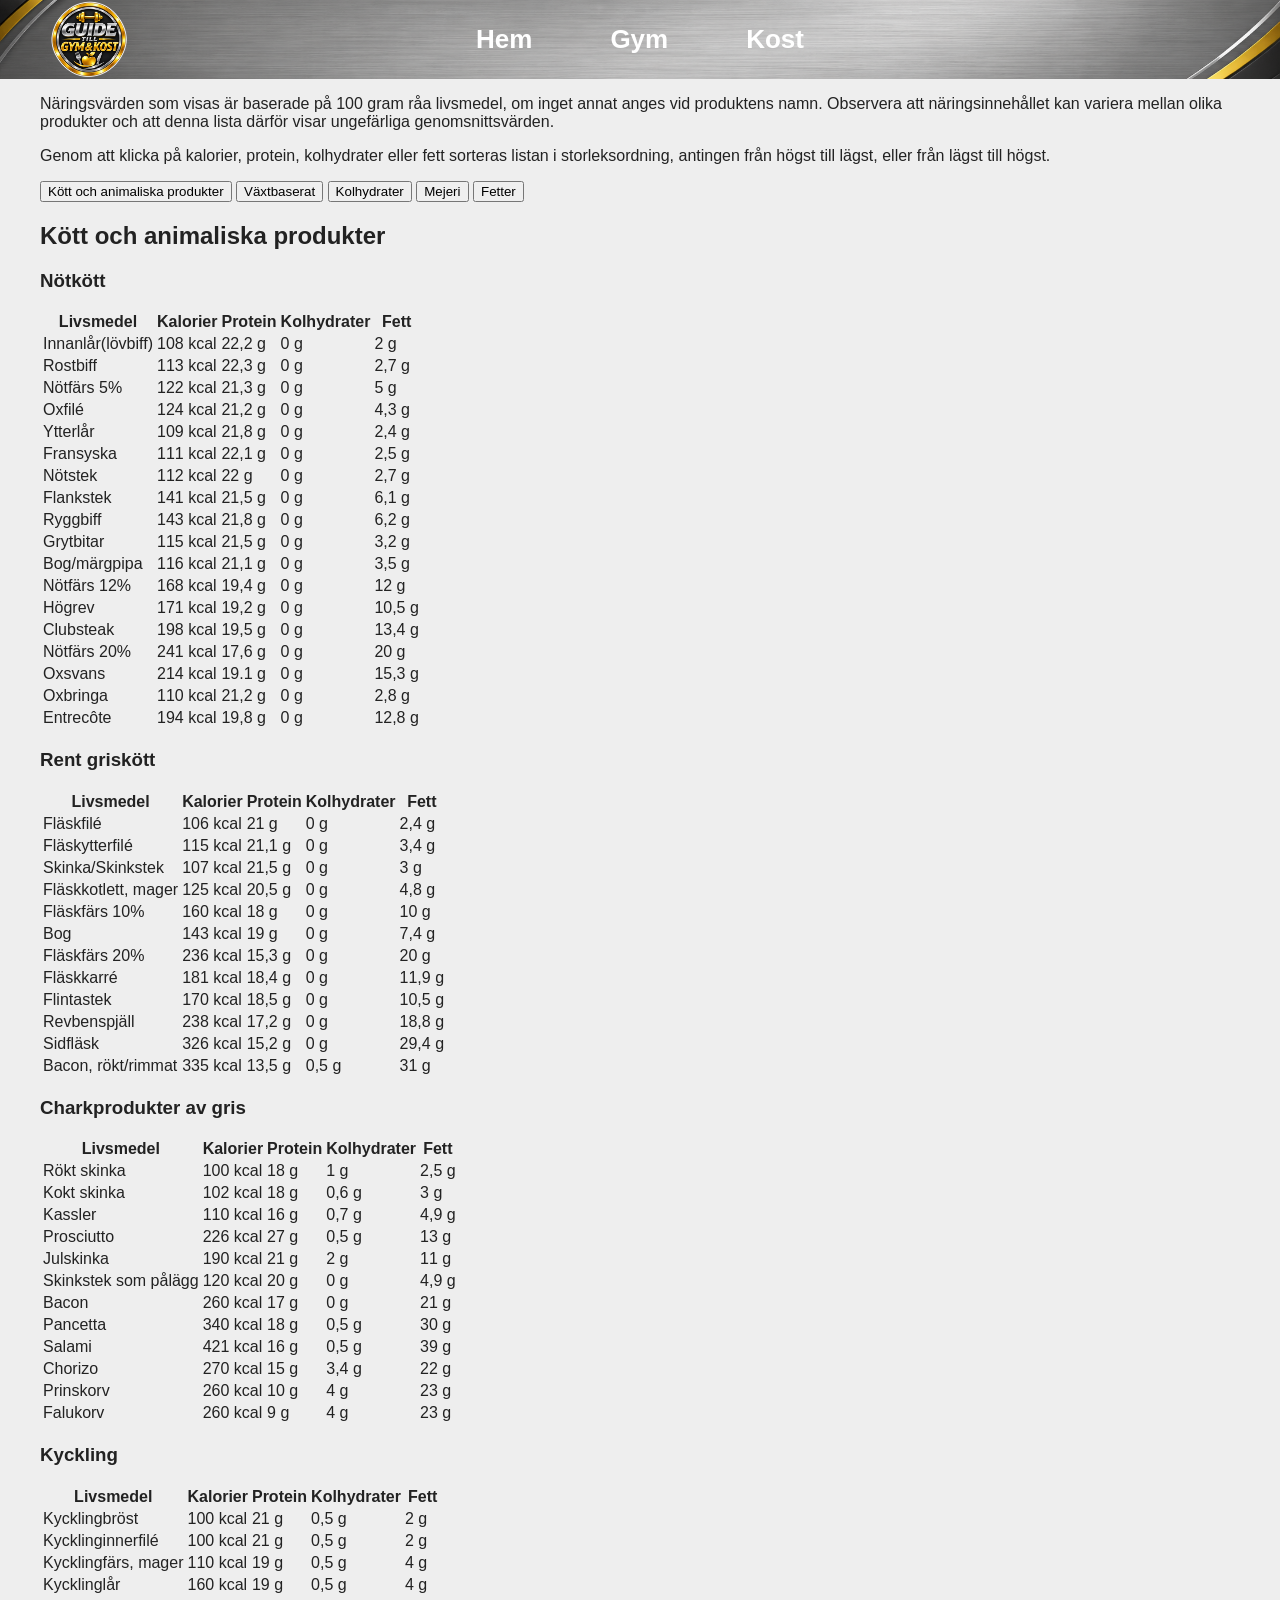
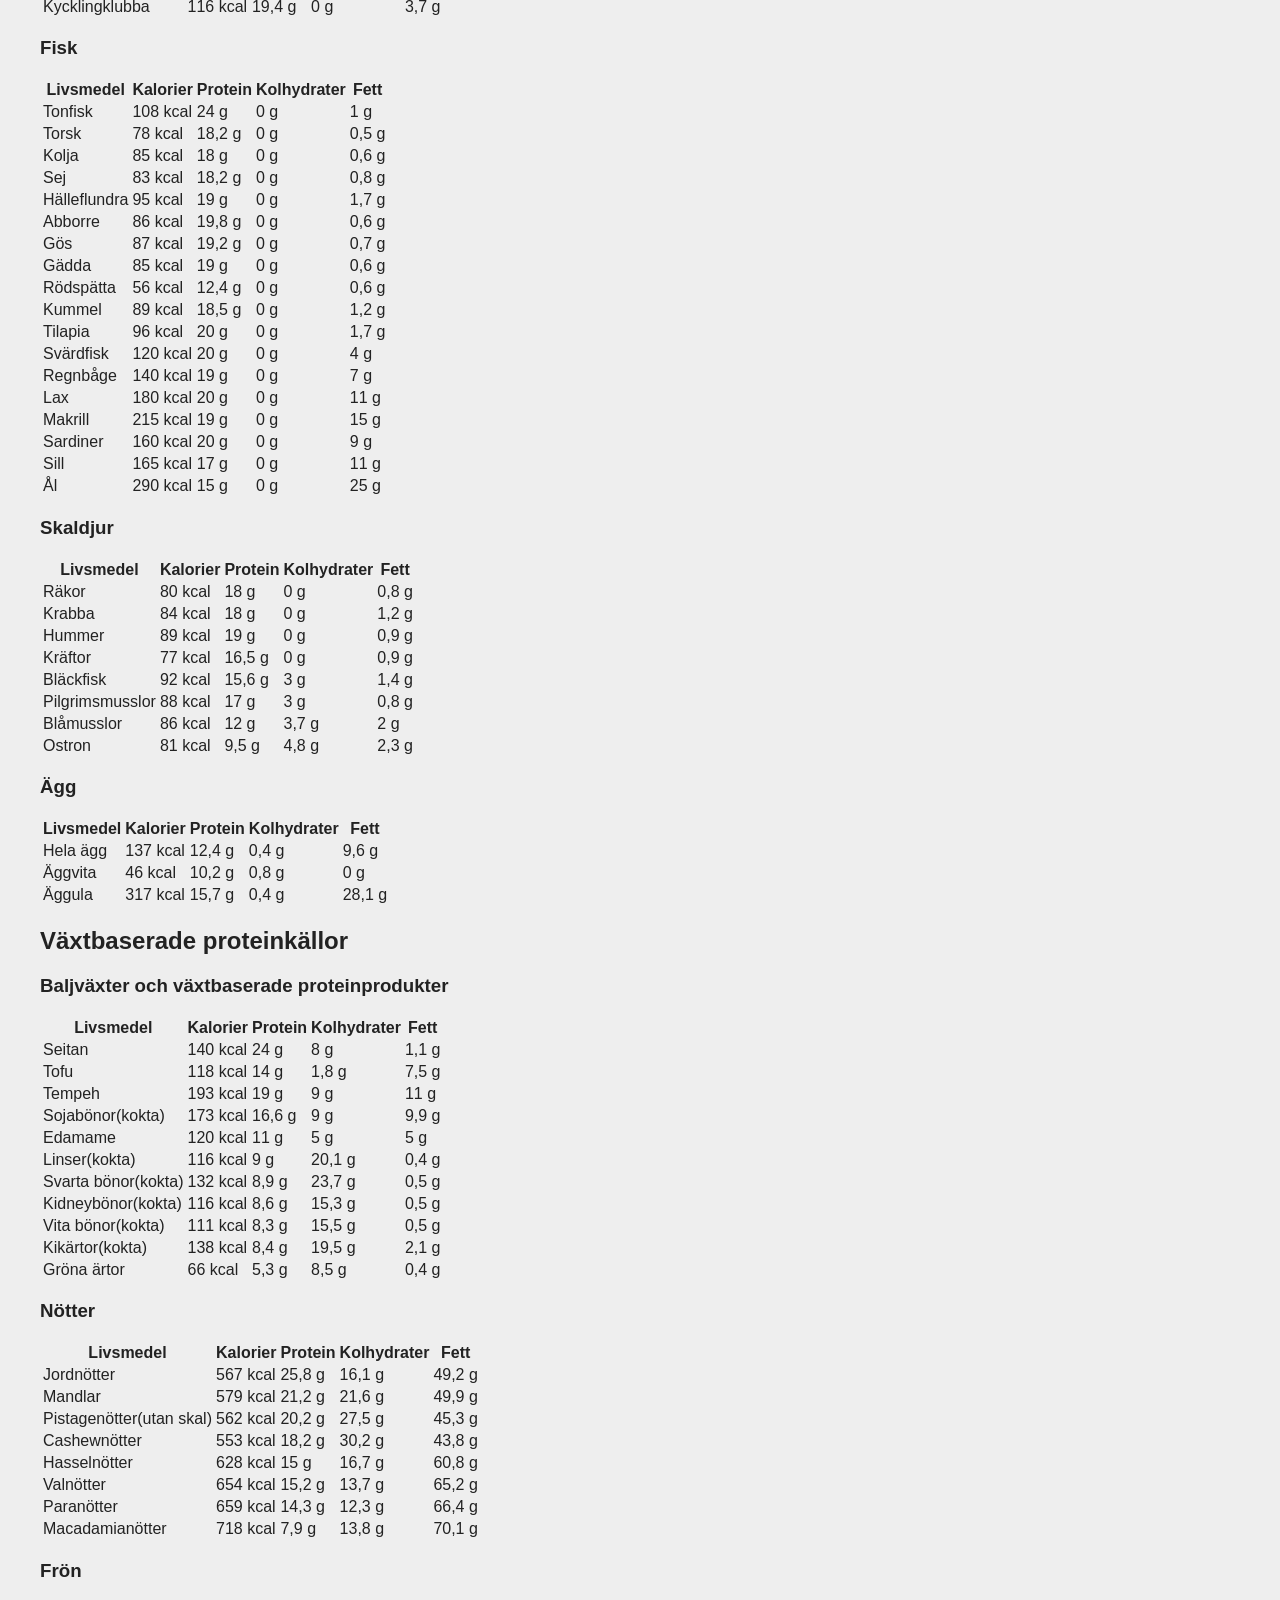
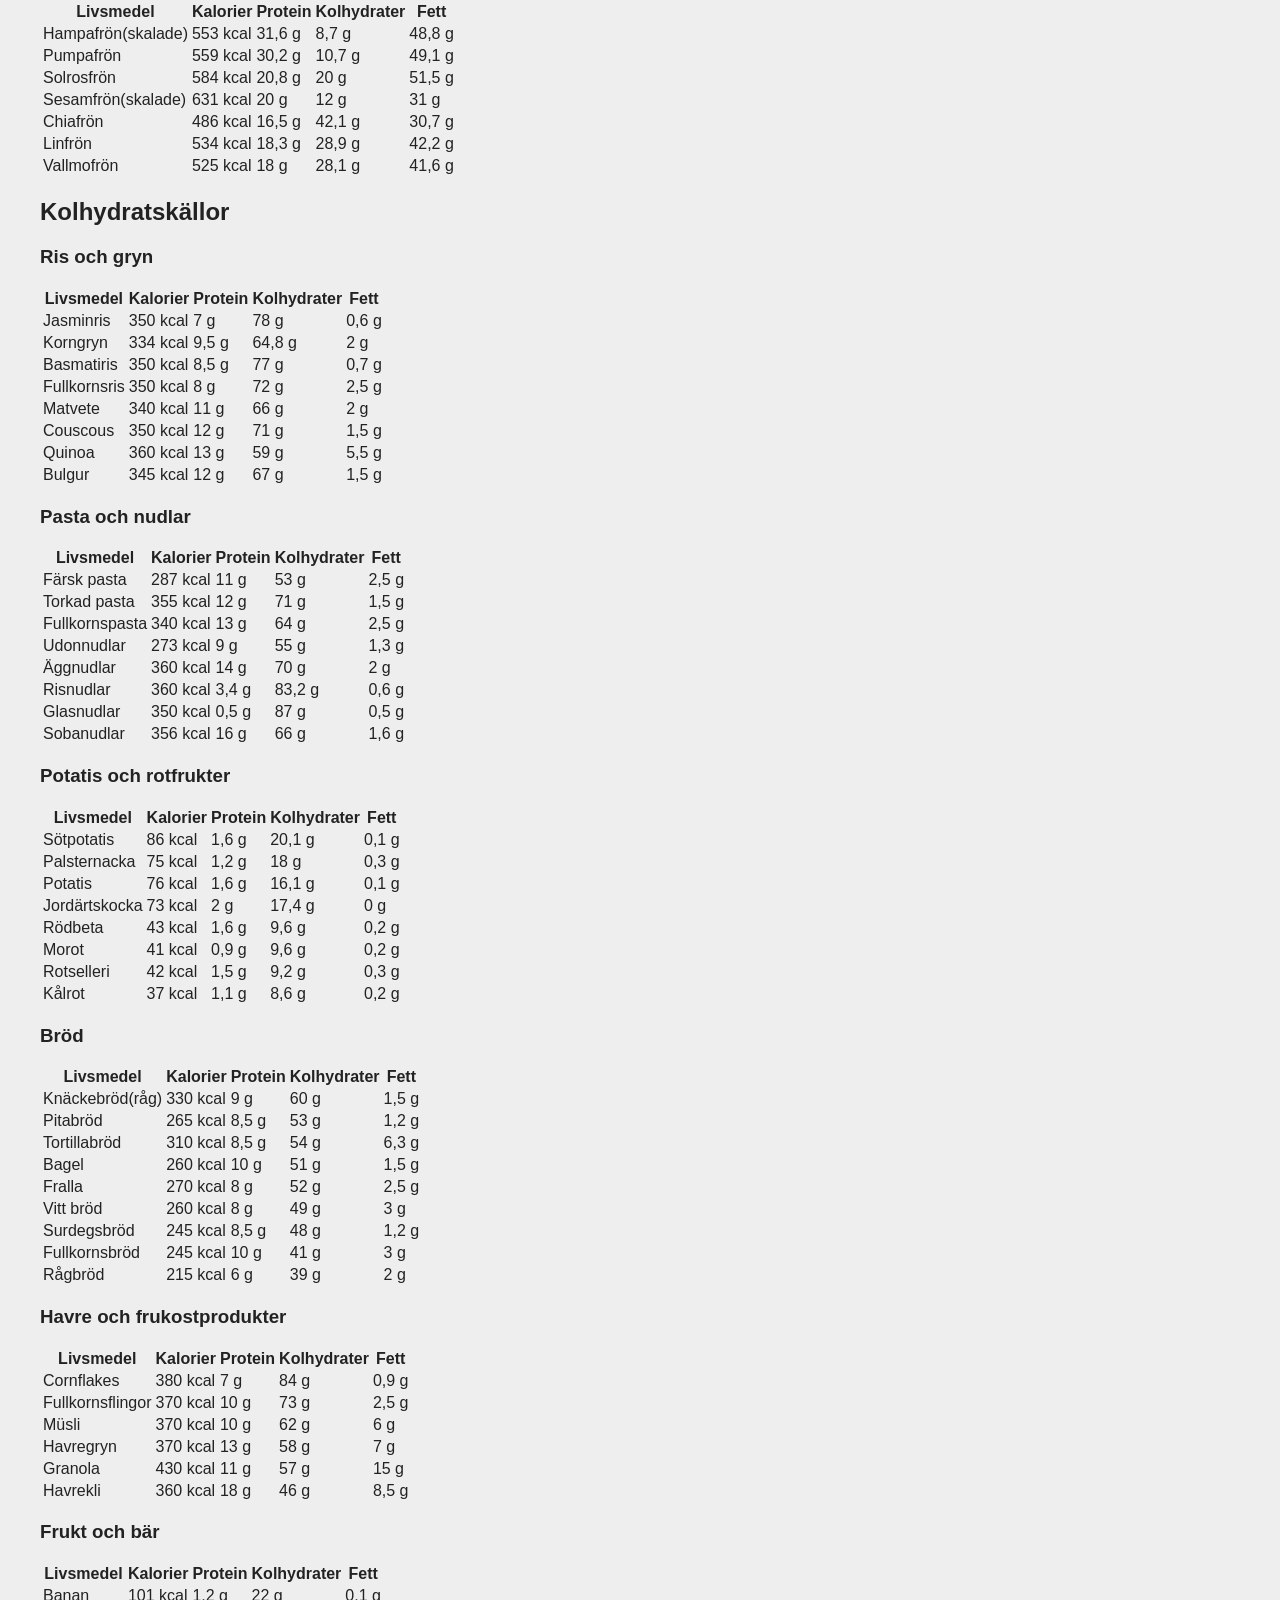
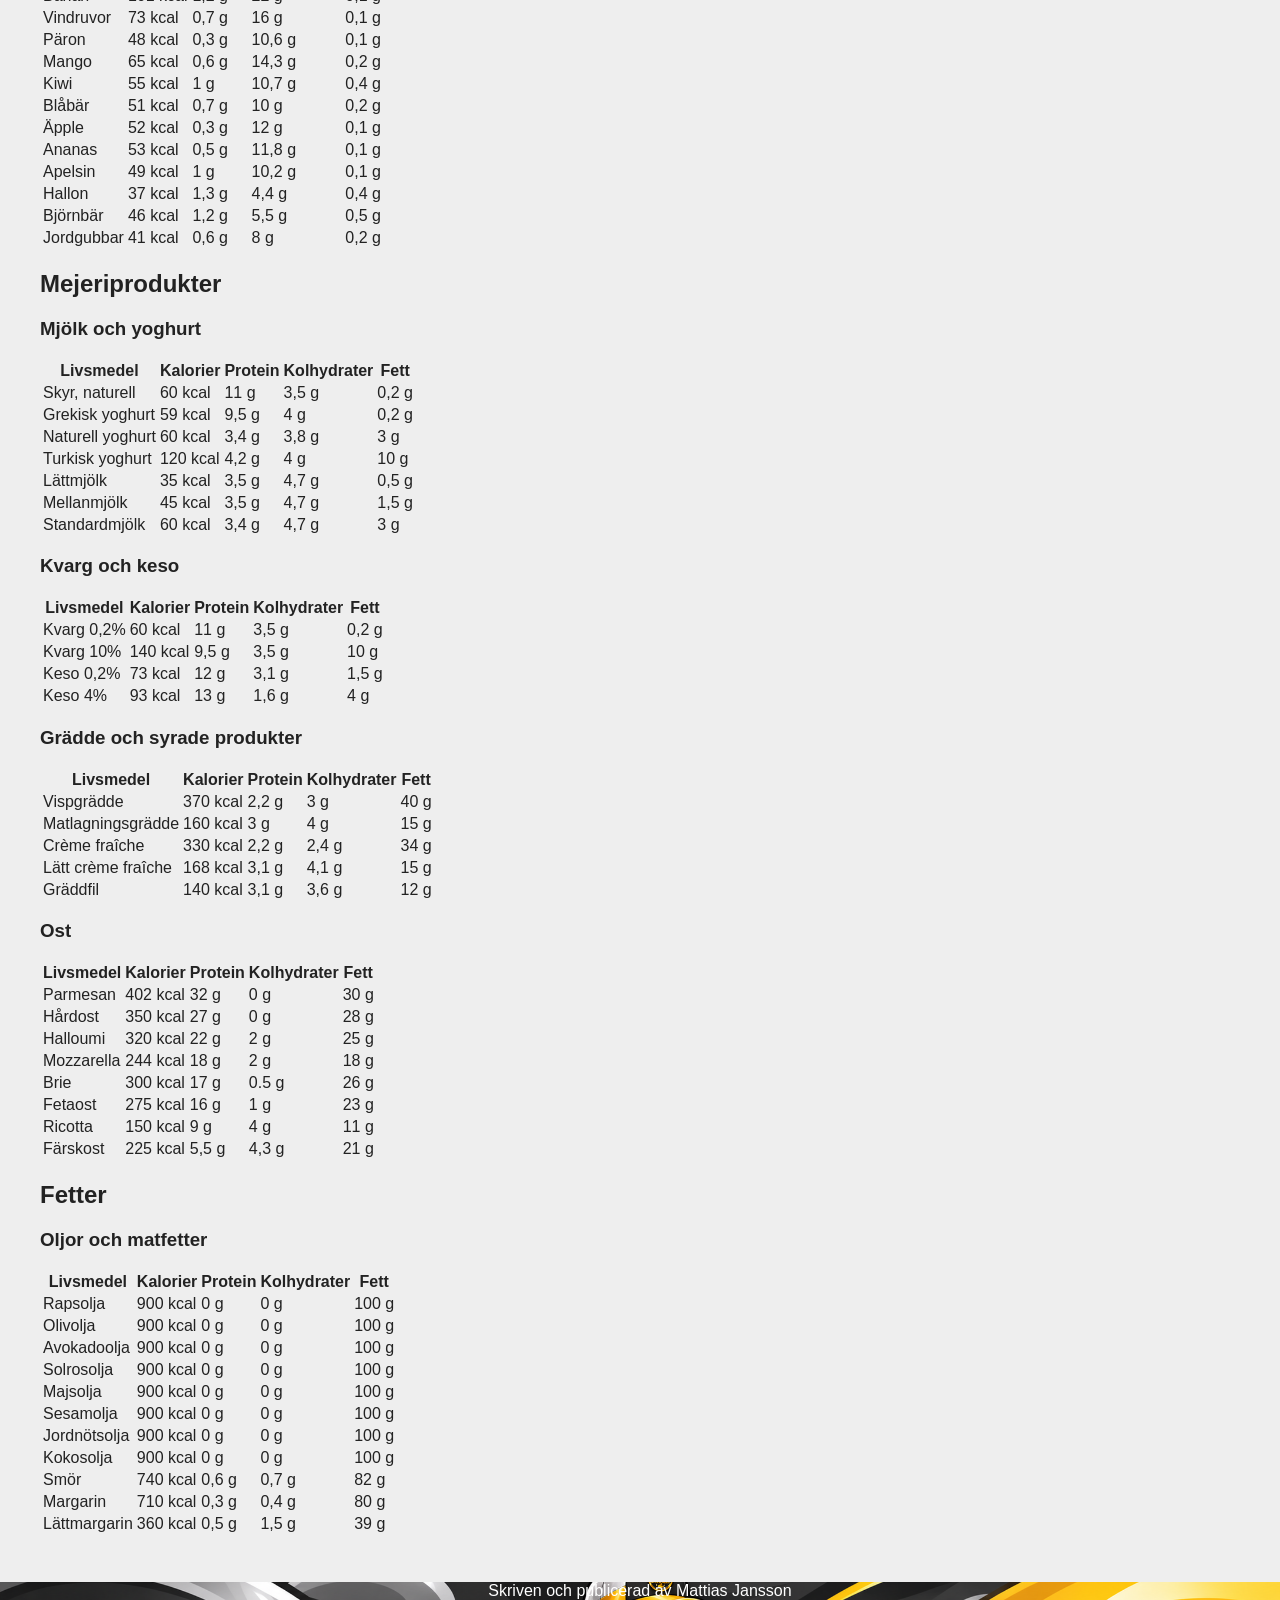
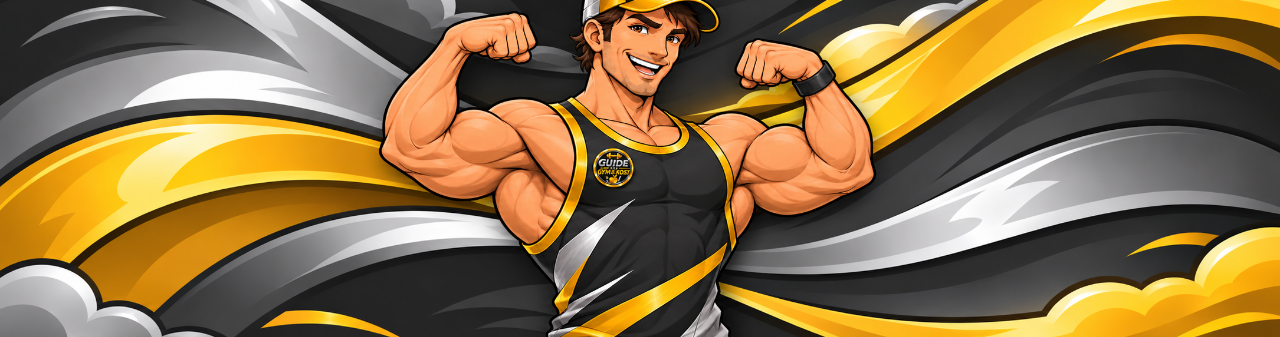
<file: tabeller.html>
<!DOCTYPE html>
<html lang="sv">
<head>
    <meta charset="UTF-8">
    <meta name="viewport" content="width=device-width, initial-scale=1.0">
    <title>Kost</title>
    <link rel="stylesheet" href="style.css">
</head>
<body>

<header class="top-header">
    <div class="site-title">
        <img src="bilder/logo.png" alt="Guide till gym och kost">
    </div>

    <nav>
        <a href="index.html">Hem</a>
        <a href="gym.html">Gym</a>
        <a href="kost.html">Kost</a>
    </nav>
</header>
    
<main>

    <p>
        Näringsvärden som visas är baserade på 100 gram råa livsmedel, om inget annat anges vid produktens namn.
        Observera att näringsinnehållet kan variera mellan olika produkter och att denna lista därför visar ungefärliga genomsnittsvärden. 
    </p>

    <p>
        Genom att klicka på kalorier, protein, kolhydrater eller fett sorteras listan i storleksordning, antingen från högst till lägst, eller från lägst till högst.
    </p>

    <div class="kategori-knappar">
        <button onclick="visaKategori('kott')">Kött och animaliska produkter</button>
        <button onclick="visaKategori('vaxtbaserat')">Växtbaserat</button>
        <button onclick="visaKategori('kolhydrater')">Kolhydrater</button>
        <button onclick="visaKategori('mejeri')">Mejeri</button>
        <button onclick="visaKategori('fetter')">Fetter</button>
    </div>
<section id="kott">
    <h2>Kött och animaliska produkter</h2>

    <h3>Nötkött</h3>
    <table class="nutrition-table">
        <thead>
            <tr>
                <th>Livsmedel</th>
                <th onclick="sorteraTabell(this, 1)">Kalorier</th>
                <th onclick="sorteraTabell(this, 2)">Protein</th>
                <th onclick="sorteraTabell(this, 3)">Kolhydrater</th>
                <th onclick="sorteraTabell(this, 4)">Fett</th>
            </tr>
        </thead>
        <tbody>
            <tr>
                <td>Innanlår(lövbiff)</td>
                <td data-value="108">108 kcal</td>
                <td data-value="22.2">22,2 g</td>
                <td data-value="0">0 g</td>
                <td data-value="2">2 g</td>
            </tr>
            
            <tr>
                <td>Rostbiff</td>
                <td data-value="113">113 kcal</td>
                <td data-value="22.3">22,3 g</td>
                <td data-value="0">0 g</td>
                <td data-value="2.7">2,7 g</td>
            </tr>

            <tr>
                <td>Nötfärs 5%</td>
                <td data-value="122">122 kcal</td>
                <td data-value="21.3">21,3 g</td>
                <td data-value="0">0 g</td>
                <td data-value="5">5 g</td>
            </tr>

            <tr>
                <td>Oxfilé</td>
                <td data-value="124">124 kcal</td>
                <td data-value="21.2">21,2 g</td>
                <td data-value="0">0 g</td>
                <td data-value="4.3">4,3 g</td>
            </tr>

            <tr>
                <td>Ytterlår</td>
                <td data-value="109">109 kcal</td>
                <td data-value="21.8">21,8 g</td>
                <td data-value="0">0 g</td>
                <td data-value="2.4">2,4 g</td>
            </tr>

            <tr>
                <td>Fransyska</td>
                <td data-value="111">111 kcal</td>
                <td data-value="22.1">22,1 g</td>
                <td data-value="0">0 g</td>
                <td data-value="2.5">2,5 g</td>
            </tr>

            <tr>
                <td>Nötstek</td>
                <td data-value="112">112 kcal</td>
                <td data-value="22">22 g</td>
                <td data-value="0">0 g</td>
                <td data-value="2.7">2,7 g</td>
            </tr>

            <tr>
                <td>Flankstek</td>
                <td data-value="141">141 kcal</td>
                <td data-value="21.5">21,5 g</td>
                <td data-value="0">0 g</td>
                <td data-value="6.1">6,1 g</td>
            </tr>

            <tr>
                <td>Ryggbiff</td>
                <td data-value="143">143 kcal</td>
                <td data-value="21.8">21,8 g</td>
                <td data-value="0">0 g</td>
                <td data-value="6.2">6,2 g</td>
            </tr>

            <tr>
                <td>Grytbitar</td>
                <td data-value="115">115 kcal</td>
                <td data-value="21.5">21,5 g</td>
                <td data-value="0">0 g</td>
                <td data-value="3.2">3,2 g</td>
            </tr>

            <tr>
                <td>Bog/märgpipa</td>
                <td data-value="116">116 kcal</td>
                <td data-value="21.1">21,1 g</td>
                <td data-value="0">0 g</td>
                <td data-value="3.5">3,5 g</td>
            </tr>

            <tr>
                <td>Nötfärs 12%</td>
                <td data-value="168">168 kcal</td>
                <td data-value="19.4">19,4 g</td>
                <td data-value="0">0 g</td>
                <td data-value="12">12 g</td>
            </tr>

            <tr>
                <td>Högrev</td>
                <td data-value="171">171 kcal</td>
                <td data-value="19.2">19,2 g</td>
                <td data-value="0">0 g</td>
                <td data-value="10.5">10,5 g</td>
            </tr>

            <tr>
                <td>Clubsteak</td>
                <td data-value="198">198 kcal</td>
                <td data-value="19.5">19,5 g</td>
                <td data-value="0">0 g</td>
                <td data-value="13.4">13,4 g</td>
            </tr>

            <tr>
                <td>Nötfärs 20%</td>
                <td data-value="241">241 kcal</td>
                <td data-value="17.6">17,6 g</td>
                <td data-value="0">0 g</td>
                <td data-value="20">20 g</td>
            </tr>

            <tr>
                <td>Oxsvans</td>
                <td data-value="214">214 kcal</td>
                <td data-value="19.1">19.1 g</td>
                <td data-value="0">0 g</td>
                <td data-value="15.3">15,3 g</td>
            </tr>
                   
            <tr>
                <td>Oxbringa</td>
                <td data-value="110">110 kcal</td>
                <td data-value="21.2">21,2 g</td>
                <td data-value="0">0 g</td>
                <td data-value="2.8">2,8 g</td>
            </tr>

            <tr>
                <td>Entrecôte</td>
                <td data-value="194">194 kcal</td>
                <td data-value="19.8">19,8 g</td>
                <td data-value="0">0 g</td>
                <td data-value="12.8">12,8 g</td>
            </tr>
        </tbody>
    </table>

    <h3>Rent griskött</h3>
    <table class="nutrition-table">
        <thead>
            <tr>
                <th>Livsmedel</th>
                <th onclick="sorteraTabell(this, 1)">Kalorier</th>
                <th onclick="sorteraTabell(this, 2)">Protein</th>
                <th onclick="sorteraTabell(this, 3)">Kolhydrater</th>
                <th onclick="sorteraTabell(this, 4)">Fett</th>
            </tr>
        </thead>
        <tbody>
            <tr>
                <td>Fläskfilé</td>
                <td data-value="106">106 kcal</td>
                <td data-value="21">21 g</td>
                <td data-value="0">0 g</td>
                <td data-value="2.4">2,4 g</td>
            </tr>

            <tr>
                <td>Fläskytterfilé</td>
                <td data-value="115">115 kcal</td>
                <td data-value="21.1">21,1 g</td>
                <td data-value="0">0 g</td>
                <td data-value="3.4">3,4 g</td>
            </tr>

            <tr>
                <td>Skinka/Skinkstek</td>
                <td data-value="107">107 kcal</td>
                <td data-value="21.5">21,5 g</td>
                <td data-value="0">0 g</td>
                <td data-value="3">3 g</td>
            </tr>

            <tr>
                <td>Fläskkotlett, mager</td>
                <td data-value="125">125 kcal</td>
                <td data-value="20.5">20,5 g</td>
                <td data-value="0">0 g</td>
                <td data-value="4.8">4,8 g</td>
            </tr>

            <tr>
                <td>Fläskfärs 10%</td>
                <td data-value="160">160 kcal</td>
                <td data-value="18">18 g</td>
                <td data-value="0">0 g</td>
                <td data-value="10">10 g</td>
            </tr>

            <tr>
                <td>Bog</td>
                <td data-value="143">143 kcal</td>
                <td data-value="19">19 g</td>
                <td data-value="0">0 g</td>
                <td data-value="7.4">7,4 g</td>
            </tr>

            <tr>
                <td>Fläskfärs 20%</td>
                <td data-value="236">236 kcal</td>
                <td data-value="15.3">15,3 g</td>
                <td data-value="0">0 g</td>
                <td data-value="20">20 g</td>
            </tr>

            <tr>
                <td>Fläskkarré</td>
                <td data-value="181">181 kcal</td>
                <td data-value="18.4">18,4 g</td>
                <td data-value="0">0 g</td>
                <td data-value="11.9">11,9 g</td>
            </tr>

            <tr>
                <td>Flintastek</td>
                <td data-value="170">170 kcal</td>
                <td data-value="18.5">18,5 g</td>
                <td data-value="0">0 g</td>
                <td data-value="10.5">10,5 g</td>
            </tr>

            <tr>
                <td>Revbenspjäll</td>
                <td data-value="238">238 kcal</td>
                <td data-value="17.2">17,2 g</td>
                <td data-value="0">0 g</td>
                <td data-value="18.8">18,8 g</td>
            </tr>

            <tr>
                <td>Sidfläsk</td>
                <td data-value="326">326 kcal</td>
                <td data-value="15.2">15,2 g</td>
                <td data-value="0">0 g</td>
                <td data-value="29.4">29,4 g</td>
            </tr>

            <tr>
                <td>Bacon, rökt/rimmat</td>
                <td data-value="335">335 kcal</td>
                <td data-value="13.5">13,5 g</td>
                <td data-value="0.5">0,5 g</td>
                <td data-value="31">31 g</td>
            </tr>

        </tbody>
    </table>

    <h3>Charkprodukter av gris</h3>
    <table class="nutrition-table">
        <thead>
            <tr>
                <th>Livsmedel</th>
                <th onclick="sorteraTabell(this, 1)">Kalorier</th>
                <th onclick="sorteraTabell(this, 2)">Protein</th>
                <th onclick="sorteraTabell(this, 3)">Kolhydrater</th>
                <th onclick="sorteraTabell(this, 4)">Fett</th>
            </tr>
        </thead>
        <tbody>
            <tr>
                <td>Rökt skinka</td>
                <td data-value="100">100 kcal</td>
                <td data-value="18">18 g</td>
                <td data-value="1">1 g</td>
                <td data-value="2.5">2,5 g</td>
            </tr>

            <tr>
                <td>Kokt skinka</td>
                <td data-value="102">102 kcal</td>
                <td data-value="18">18 g</td>
                <td data-value="0.6">0,6 g</td>
                <td data-value="3">3 g</td>
            </tr>

            <tr>
                <td>Kassler</td>
                <td data-value="110">110 kcal</td>
                <td data-value="16">16 g</td>
                <td data-value="0.7">0,7 g</td>
                <td data-value="4.9">4,9 g</td>
            </tr>

            <tr>
                <td>Prosciutto</td>
                <td data-value="226">226 kcal</td>
                <td data-value="27">27 g</td>
                <td data-value="0.5">0,5 g</td>
                <td data-value="13">13 g</td>
            </tr>

            <tr>
                <td>Julskinka</td>
                <td data-value="190">190 kcal</td>
                <td data-value="21">21 g</td>
                <td data-value="2">2 g</td>
                <td data-value="11">11 g</td>
            </tr>

            <tr>
                <td>Skinkstek som pålägg</td>
                <td data-value="120">120 kcal</td>
                <td data-value="20">20 g</td>
                <td data-value="0">0 g</td>
                <td data-value="4.9">4,9 g</td>
            </tr>

            <tr>
                <td>Bacon</td>
                <td data-value="260">260 kcal</td>
                <td data-value="17">17 g</td>
                <td data-value="0">0 g</td>
                <td data-value="21">21 g</td>
            </tr>

            <tr>
                <td>Pancetta</td>
                <td data-value="340">340 kcal</td>
                <td data-value="18">18 g</td>
                <td data-value="0.5">0,5 g</td>
                <td data-value="30">30 g</td>
            </tr>

            <tr>
                <td>Salami</td>
                <td data-value="421">421 kcal</td>
                <td data-value="16">16 g</td>
                <td data-value="0.5">0,5 g</td>
                <td data-value="39">39 g</td>
            </tr>

            <tr>
                <td>Chorizo</td>
                <td data-value="270">270 kcal</td>
                <td data-value="15">15 g</td>
                <td data-value="3.4">3,4 g</td>
                <td data-value="22">22 g</td>
            </tr>

            <tr>
                <td>Prinskorv</td>
                <td data-value="260">260 kcal</td>
                <td data-value="10">10 g</td>
                <td data-value="4">4 g</td>
                <td data-value="23">23 g</td>
            </tr>

            <tr>
                <td>Falukorv</td>
                <td data-value="260">260 kcal</td>
                <td data-value="9">9 g</td>
                <td data-value="4">4 g</td>
                <td data-value="23">23 g</td>
            </tr>
        </tbody>
    </table>
    <h3>Kyckling</h3>
    <table class="nutrition-table">
        <thead>
            <tr>
                <th>Livsmedel</th>
                <th onclick="sorteraTabell(this, 1)">Kalorier</th>
                <th onclick="sorteraTabell(this, 2)">Protein</th>
                <th onclick="sorteraTabell(this, 3)">Kolhydrater</th>
                <th onclick="sorteraTabell(this, 4)">Fett</th>
            </tr>
        </thead>
        <tbody>
            <tr>
                <td>Kycklingbröst</td>
                <td data-value="100">100 kcal</td>
                <td data-value="21">21 g</td>
                <td data-value="0.5">0,5 g</td>
                <td data-value="2">2 g</td>
            </tr>

            <tr>
                <td>Kycklinginnerfilé</td>
                <td data-value="100">100 kcal</td>
                <td data-value="21">21 g</td>
                <td data-value="0.5">0,5 g</td>
                <td data-value="2">2 g</td>
            </tr>

            <tr>
                <td>Kycklingfärs, mager</td>
                <td data-value="110">110 kcal</td>
                <td data-value="19">19 g</td>
                <td data-value="0.5">0,5 g</td>
                <td data-value="4">4 g</td>
            </tr>

            <tr>
                <td>Kycklinglår</td>
                <td data-value="160">160 kcal</td>
                <td data-value="19">19 g</td>
                <td data-value="0.5">0,5 g</td>
                <td data-value="4">4 g</td>
            </tr>

            <tr>
                <td>Kycklingklubba</td>
                <td data-value="116">116 kcal</td>
                <td data-value="19.4">19,4 g</td>
                <td data-value="0">0 g</td>
                <td data-value="3.7">3,7 g</td>
            </tr>

        </tbody>
    </table>

    <h3>Fisk</h3>
    <table class="nutrition-table">
        <thead>
            <tr>
                <th>Livsmedel</th>
                <th onclick="sorteraTabell(this, 1)">Kalorier</th>
                <th onclick="sorteraTabell(this, 2)">Protein</th>
                <th onclick="sorteraTabell(this, 3)">Kolhydrater</th>
                <th onclick="sorteraTabell(this, 4)">Fett</th>
            </tr>
        </thead>
        <tbody>
            <tr>
                <td>Tonfisk</td>
                <td data-value="108">108 kcal</td>
                <td data-value="24">24 g</td>
                <td data-value="0">0 g</td>
                <td data-value="1">1 g</td>
            </tr>

            <tr>
                <td>Torsk</td>
                <td data-value="78">78 kcal</td>
                <td data-value="18.2">18,2 g</td>
                <td data-value="0">0 g</td>
                <td data-value="0.5">0,5 g</td>
            </tr>

            <tr>
                <td>Kolja</td>
                <td data-value="85">85 kcal</td>
                <td data-value="18">18 g</td>
                <td data-value="0">0 g</td>
                <td data-value="0.6">0,6 g</td>
            </tr>

            <tr>
                <td>Sej</td>
                <td data-value="83">83 kcal</td>
                <td data-value="18.2">18,2 g</td>
                <td data-value="0">0 g</td>
                <td data-value="0.8">0,8 g</td>
            </tr>

            <tr>
                <td>Hälleflundra</td>
                <td data-value="95">95 kcal</td>
                <td data-value="19">19 g</td>
                <td data-value="0">0 g</td>
                <td data-value="1.7">1,7 g</td>
            </tr>

            <tr>
                <td>Abborre</td>
                <td data-value="86">86 kcal</td>
                <td data-value="19.8">19,8 g</td>
                <td data-value="0">0 g</td>
                <td data-value="0.6">0,6 g</td>
            </tr>

            <tr>
                <td>Gös</td>
                <td data-value="87">87 kcal</td>
                <td data-value="19.2">19,2 g</td>
                <td data-value="0">0 g</td>
                <td data-value="0.7">0,7 g</td>
            </tr>

            <tr>
                <td>Gädda</td>
                <td data-value="85">85 kcal</td>
                <td data-value="19">19 g</td>
                <td data-value="0">0 g</td>
                <td data-value="0.6">0,6 g</td>
            </tr>

            <tr>
                <td>Rödspätta</td>
                <td data-value="56">56 kcal</td>
                <td data-value="12.4">12,4 g</td>
                <td data-value="0">0 g</td>
                <td data-value="0.6">0,6 g</td>
            </tr>

            <tr>
                <td>Kummel</td>
                <td data-value="89">89 kcal</td>
                <td data-value="18.5">18,5 g</td>
                <td data-value="0">0 g</td>
                <td data-value="1.2">1,2 g</td>
            </tr>

            <tr>
                <td>Tilapia</td>
                <td data-value="96">96 kcal</td>
                <td data-value="20">20 g</td>
                <td data-value="0">0 g</td>
                <td data-value="1.7">1,7 g</td>
            </tr>

            <tr>
                <td>Svärdfisk</td>
                <td data-value="120">120 kcal</td>
                <td data-value="20">20 g</td>
                <td data-value="0">0 g</td>
                <td data-value="4">4 g</td>
            </tr>

            <tr>
                <td>Regnbåge</td>
                <td data-value="140">140 kcal</td>
                <td data-value="19">19 g</td>
                <td data-value="0">0 g</td>
                <td data-value="7">7 g</td>
            </tr>

            <tr>
                <td>Lax</td>
                <td data-value="180">180 kcal</td>
                <td data-value="20">20 g</td>
                <td data-value="0">0 g</td>
                <td data-value="11">11 g</td>
            </tr>

            <tr>
                <td>Makrill</td>
                <td data-value="215">215 kcal</td>
                <td data-value="19">19 g</td>
                <td data-value="0">0 g</td>
                <td data-value="15">15 g</td>
            </tr>

            <tr>
                <td>Sardiner</td>
                <td data-value="160">160 kcal</td>
                <td data-value="20">20 g</td>
                <td data-value="0">0 g</td>
                <td data-value="9">9 g</td>
            </tr>

            <tr>
                <td>Sill</td>
                <td data-value="165">165 kcal</td>
                <td data-value="17">17 g</td>
                <td data-value="0">0 g</td>
                <td data-value="11">11 g</td>
            </tr>

            <tr>
                <td>Ål</td>
                <td data-value="290">290 kcal</td>
                <td data-value="15">15 g</td>
                <td data-value="0">0 g</td>
                <td data-value="25">25 g</td>
            </tr>
        </tbody>
    </table>

    <h3>Skaldjur</h3>
    <table class="nutrition-table">
        <thead>
            <tr>
                <th>Livsmedel</th>
                <th onclick="sorteraTabell(this, 1)">Kalorier</th>
                <th onclick="sorteraTabell(this, 2)">Protein</th>
                <th onclick="sorteraTabell(this, 3)">Kolhydrater</th>
                <th onclick="sorteraTabell(this, 4)">Fett</th>
            </tr>
        </thead>
        <tbody>
            <tr>
                <td>Räkor</td>
                <td data-value="80">80 kcal</td>
                <td data-value="18">18 g</td>
                <td data-value="0">0 g</td>
                <td data-value="0.8">0,8 g</td>
            </tr>

            <tr>
                <td>Krabba</td>
                <td data-value="84">84 kcal</td>
                <td data-value="18">18 g</td>
                <td data-value="0">0 g</td>
                <td data-value="1.2">1,2 g</td>
            </tr>

            <tr>
                <td>Hummer</td>
                <td data-value="89">89 kcal</td>
                <td data-value="19">19 g</td>
                <td data-value="0">0 g</td>
                <td data-value="0.9">0,9 g</td>
            </tr>

            <tr>
                <td>Kräftor</td>
                <td data-value="77">77 kcal</td>
                <td data-value="16.5">16,5 g</td>
                <td data-value="0">0 g</td>
                <td data-value="0.9">0,9 g</td>
            </tr>

            <tr>
                <td>Bläckfisk</td>
                <td data-value="92">92 kcal</td>
                <td data-value="15.6">15,6 g</td>
                <td data-value="3">3 g</td>
                <td data-value="1.4">1,4 g</td>
            </tr>

            <tr>
                <td>Pilgrimsmusslor</td>
                <td data-value="88">88 kcal</td>
                <td data-value="17">17 g</td>
                <td data-value="3">3 g</td>
                <td data-value="0.8">0,8 g</td>
            </tr>

            <tr>
                <td>Blåmusslor</td>
                <td data-value="86">86 kcal</td>
                <td data-value="12">12 g</td>
                <td data-value="3.7">3,7 g</td>
                <td data-value="2">2 g</td>
            </tr>

            <tr>
                <td>Ostron</td>
                <td data-value="81">81 kcal</td>
                <td data-value="9.5">9,5 g</td>
                <td data-value="4.8">4,8 g</td>
                <td data-value="2.3">2,3 g</td>
            </tr>

        </tbody>
    </table>

    <h3>Ägg</h3>
    <table class="nutrition-table">
        <thead>
            <tr>
                <th>Livsmedel</th>
                <th onclick="sorteraTabell(this, 1)">Kalorier</th>
                <th onclick="sorteraTabell(this, 2)">Protein</th>
                <th onclick="sorteraTabell(this, 3)">Kolhydrater</th>
                <th onclick="sorteraTabell(this, 4)">Fett</th>
            </tr>
        </thead>
        <tbody>
            <tr>
                <td>Hela ägg</td>
                <td data-value="137">137 kcal</td>
                <td data-value="12.4">12,4 g</td>
                <td data-value="0.4">0,4 g</td>
                <td data-value="9.6">9,6 g</td>
            </tr>

            <tr>
                <td>Äggvita</td>
                <td data-value="46">46 kcal</td>
                <td data-value="10.2">10,2 g</td>
                <td data-value="0.8">0,8 g</td>
                <td data-value="0">0 g</td>
            </tr>

            <tr>
                <td>Äggula</td>
                <td data-value="317">317 kcal</td>
                <td data-value="15.7">15,7 g</td>
                <td data-value="0.4">0,4 g</td>
                <td data-value="28.1">28,1 g</td>
            </tr>
        </tbody>
    </table>
</section>

<section id="vaxtbaserat">
    <h2>Växtbaserade proteinkällor</h2>

    <h3>Baljväxter och växtbaserade proteinprodukter</h3>
    <table class="nutrition-table">
        <thead>
            <tr>
                <th>Livsmedel</th>
                <th onclick="sorteraTabell(this, 1)">Kalorier</th>
                <th onclick="sorteraTabell(this, 2)">Protein</th>
                <th onclick="sorteraTabell(this, 3)">Kolhydrater</th>
                <th onclick="sorteraTabell(this, 4)">Fett</th>
            </tr>
        </thead>
        <tbody>
            <tr>
                <td>Seitan</td>
                <td data-value="140">140 kcal</td>
                <td data-value="24">24 g</td>
                <td data-value="8">8 g</td>
                <td data-value="1.1">1,1 g</td>
            </tr>

            <tr>
                <td>Tofu</td>
                <td data-value="118">118 kcal</td>
                <td data-value="14">14 g</td>
                <td data-value="1.8">1,8 g</td>
                <td data-value="7.5">7,5 g</td>
            </tr>

            <tr>
                <td>Tempeh</td>
                <td data-value="193">193 kcal</td>
                <td data-value="19">19 g</td>
                <td data-value="9">9 g</td>
                <td data-value="11">11 g</td>
            </tr>

            <tr>
                <td>Sojabönor(kokta)</td>
                <td data-value="173">173 kcal</td>
                <td data-value="16.6">16,6 g</td>
                <td data-value="9">9 g</td>
                <td data-value="9.9">9,9 g</td>
            </tr>

            <tr>
                <td>Edamame</td>
                <td data-value="120">120 kcal</td>
                <td data-value="11">11 g</td>
                <td data-value="5">5 g</td>
                <td data-value="5">5 g</td>
            </tr>

            <tr>
                <td>Linser(kokta)</td>
                <td data-value="116">116 kcal</td>
                <td data-value="9">9 g</td>
                <td data-value="20.1">20,1 g</td>
                <td data-value="0.4">0,4 g</td>
            </tr>

            <tr>
                <td>Svarta bönor(kokta)</td>
                <td data-value="132">132 kcal</td>
                <td data-value="8.9">8,9 g</td>
                <td data-value="23.7">23,7 g</td>
                <td data-value="0.5">0,5 g</td>
            </tr>

            <tr>
                <td>Kidneybönor(kokta)</td>
                <td data-value="116">116 kcal</td>
                <td data-value="8.6">8,6 g</td>
                <td data-value="15.3">15,3 g</td>
                <td data-value="0.5">0,5 g</td>
            </tr>

            <tr>
                <td>Vita bönor(kokta)</td>
                <td data-value="111">111 kcal</td>
                <td data-value="8.3">8,3 g</td>
                <td data-value="15.5">15,5 g</td>
                <td data-value="0.5">0,5 g</td>
            </tr>

            <tr>
                <td>Kikärtor(kokta)</td>
                <td data-value="138">138 kcal</td>
                <td data-value="8.4">8,4 g</td>
                <td data-value="19.5">19,5 g</td>
                <td data-value="2.1">2,1 g</td>
            </tr>

            <tr>
                <td>Gröna ärtor</td>
                <td data-value="66">66 kcal</td>
                <td data-value="5.3">5,3 g</td>
                <td data-value="8.5">8,5 g</td>
                <td data-value="0.4">0,4 g</td>
            </tr>
        </tbody>
    </table>

    <h3>Nötter</h3>
    <table class="nutrition-table">
        <thead>
            <tr>
                <th>Livsmedel</th>
                <th onclick="sorteraTabell(this, 1)">Kalorier</th>
                <th onclick="sorteraTabell(this, 2)">Protein</th>
                <th onclick="sorteraTabell(this, 3)">Kolhydrater</th>
                <th onclick="sorteraTabell(this, 4)">Fett</th>
            </tr>
        </thead>
        <tbody>
            <tr>
                <td>Jordnötter</td>
                <td data-value="567">567 kcal</td>
                <td data-value="25.8">25,8 g</td>
                <td data-value="16.1">16,1 g</td>
                <td data-value="49.2">49,2 g</td>
            </tr>

            <tr>
                <td>Mandlar</td>
                <td data-value="579">579 kcal</td>
                <td data-value="21.2">21,2 g</td>
                <td data-value="21.6">21,6 g</td>
                <td data-value="49.9">49,9 g</td>
            </tr>

            <tr>
                <td>Pistagenötter(utan skal)</td>
                <td data-value="562">562 kcal</td>
                <td data-value="20.2">20,2 g</td>
                <td data-value="27.5">27,5 g</td>
                <td data-value="45.3">45,3 g</td>
            </tr>

            <tr>
                <td>Cashewnötter</td>
                <td data-value="553">553 kcal</td>
                <td data-value="18.2">18,2 g</td>
                <td data-value="30.2">30,2 g</td>
                <td data-value="43.8">43,8 g</td>
            </tr>

            <tr>
                <td>Hasselnötter</td>
                <td data-value="628">628 kcal</td>
                <td data-value="15">15 g</td>
                <td data-value="16.7">16,7 g</td>
                <td data-value="60.8">60,8 g</td>
            </tr>

            <tr>
                <td>Valnötter</td>
                <td data-value="654">654 kcal</td>
                <td data-value="15.2">15,2 g</td>
                <td data-value="13.7">13,7 g</td>
                <td data-value="65.2">65,2 g</td>
            </tr>

            <tr>
                <td>Paranötter</td>
                <td data-value="659">659 kcal</td>
                <td data-value="14.3">14,3 g</td>
                <td data-value="12.3">12,3 g</td>
                <td data-value="66.4">66,4 g</td>
            </tr>

            <tr>
                <td>Macadamianötter</td>
                <td data-value="718">718 kcal</td>
                <td data-value="7.9">7,9 g</td>
                <td data-value="13.8">13,8 g</td>
                <td data-value="70.1">70,1 g</td>
            </tr>
        </tbody>
    </table>

    <h3>Frön</h3>
    <table class="nutrition-table">
        <thead>
            <tr>
                <th>Livsmedel</th>
                <th onclick="sorteraTabell(this, 1)">Kalorier</th>
                <th onclick="sorteraTabell(this, 2)">Protein</th>
                <th onclick="sorteraTabell(this, 3)">Kolhydrater</th>
                <th onclick="sorteraTabell(this, 4)">Fett</th>
            </tr>
        </thead>
        <tbody>
            <tr>
                <td>Hampafrön(skalade)</td>
                <td data-value="553">553 kcal</td>
                <td data-value="31.6">31,6 g</td>
                <td data-value="8.7">8,7 g</td>
                <td data-value="48.8">48,8 g</td>
            </tr>

            <tr>
                <td>Pumpafrön</td>
                <td data-value="559">559 kcal</td>
                <td data-value="30.2">30,2 g</td>
                <td data-value="10.7">10,7 g</td>
                <td data-value="49.1">49,1 g</td>
            </tr>

            <tr>
                <td>Solrosfrön</td>
                <td data-value="584">584 kcal</td>
                <td data-value="20.8">20,8 g</td>
                <td data-value="20">20 g</td>
                <td data-value="51.5">51,5 g</td>
            </tr>

            <tr>
                <td>Sesamfrön(skalade)</td>
                <td data-value="631">631 kcal</td>
                <td data-value="20">20 g</td>
                <td data-value="12">12 g</td>
                <td data-value="31">31 g</td>
            </tr>

            <tr>
                <td>Chiafrön</td>
                <td data-value="486">486 kcal</td>
                <td data-value="16.5">16,5 g</td>
                <td data-value="42.1">42,1 g</td>
                <td data-value="30.7">30,7 g</td>
            </tr>

            <tr>
                <td>Linfrön</td>
                <td data-value="534">534 kcal</td>
                <td data-value="18.3">18,3 g</td>
                <td data-value="28.9">28,9 g</td>
                <td data-value="42.2">42,2 g</td>
            </tr>

            <tr>
                <td>Vallmofrön</td>
                <td data-value="525">525 kcal</td>
                <td data-value="18">18 g</td>
                <td data-value="28.1">28,1 g</td>
                <td data-value="41.6">41,6 g</td>
            </tr>
        </tbody>
    </table>
</section>

<section id="kolhydrater">
    <h2>Kolhydratskällor</h2>

    <h3>Ris och gryn</h3>
    <table class="nutrition-table">
        <thead>
            <tr>
                <th>Livsmedel</th>
                <th onclick="sorteraTabell(this, 1)">Kalorier</th>
                <th onclick="sorteraTabell(this, 2)">Protein</th>
                <th onclick="sorteraTabell(this, 3)">Kolhydrater</th>
                <th onclick="sorteraTabell(this, 4)">Fett</th>
            </tr>
        </thead>
        <tbody>
            <tr>
                <td>Jasminris</td>
                <td data-value="350">350 kcal</td>
                <td data-value="7">7 g</td>
                <td data-value="78">78 g</td>
                <td data-value="0.6">0,6 g</td>
            </tr>

            <tr>
                <td>Korngryn</td>
                <td data-value="334">334 kcal</td>
                <td data-value="9.5">9,5 g</td>
                <td data-value="64.8">64,8 g</td>
                <td data-value="2">2 g</td>
            </tr>

            <tr>
                <td>Basmatiris</td>
                <td data-value="350">350 kcal</td>
                <td data-value="8.5">8,5 g</td>
                <td data-value="77">77 g</td>
                <td data-value="0.7">0,7 g</td>
            </tr>

            <tr>
                <td>Fullkornsris</td>
                <td data-value="350">350 kcal</td>
                <td data-value="8">8 g</td>
                <td data-value="72">72 g</td>
                <td data-value="2.5">2,5 g</td>
            </tr>

            <tr>
                <td>Matvete</td>
                <td data-value="340">340 kcal</td>
                <td data-value="11">11 g</td>
                <td data-value="66">66 g</td>
                <td data-value="2">2 g</td>
            </tr>

            <tr>
                <td>Couscous</td>
                <td data-value="350">350 kcal</td>
                <td data-value="12">12 g</td>
                <td data-value="71">71 g</td>
                <td data-value="1.5">1,5 g</td>
            </tr>

            <tr>
                <td>Quinoa</td>
                <td data-value="360">360 kcal</td>
                <td data-value="13">13 g</td>
                <td data-value="59">59 g</td>
                <td data-value="5.5">5,5 g</td>
            </tr>

            <tr>
                <td>Bulgur</td>
                <td data-value="345">345 kcal</td>
                <td data-value="12">12 g</td>
                <td data-value="67">67 g</td>
                <td data-value="1.5">1,5 g</td>
            </tr>
        </tbody>
    </table>

    <h3>Pasta och nudlar</h3>
    <table class="nutrition-table">
        <thead>
            <tr>
                <th>Livsmedel</th>
                <th onclick="sorteraTabell(this, 1)">Kalorier</th>
                <th onclick="sorteraTabell(this, 2)">Protein</th>
                <th onclick="sorteraTabell(this, 3)">Kolhydrater</th>
                <th onclick="sorteraTabell(this, 4)">Fett</th>
            </tr>
        </thead>
        <tbody>
            <tr>
                <td>Färsk pasta</td>
                <td data-value="287">287 kcal</td>
                <td data-value="11">11 g</td>
                <td data-value="53">53 g</td>
                <td data-value="2.5">2,5 g</td>
            </tr>

            <tr>
                <td>Torkad pasta</td>
                <td data-value="355">355 kcal</td>
                <td data-value="12">12 g</td>
                <td data-value="71">71 g</td>
                <td data-value="1.5">1,5 g</td>
            </tr>

            <tr>
                <td>Fullkornspasta</td>
                <td data-value="340">340 kcal</td>
                <td data-value="13">13 g</td>
                <td data-value="64">64 g</td>
                <td data-value="2.5">2,5 g</td>
            </tr>

            <tr>
                <td>Udonnudlar</td>
                <td data-value="273">273 kcal</td>
                <td data-value="9">9 g</td>
                <td data-value="55">55 g</td>
                <td data-value="1.3">1,3 g</td>
            </tr>

            <tr>
                <td>Äggnudlar</td>
                <td data-value="360">360 kcal</td>
                <td data-value="14">14 g</td>
                <td data-value="70">70 g</td>
                <td data-value="2">2 g</td>
            </tr>

            <tr>
                <td>Risnudlar</td>
                <td data-value="360">360 kcal</td>
                <td data-value="3.4">3,4 g</td>
                <td data-value="83.2">83,2 g</td>
                <td data-value="0.6">0,6 g</td>
            </tr>

            <tr>
                <td>Glasnudlar</td>
                <td data-value="350">350 kcal</td>
                <td data-value="0.5">0,5 g</td>
                <td data-value="87">87 g</td>
                <td data-value="0.5">0,5 g</td>
            </tr>

            <tr>
                <td>Sobanudlar</td>
                <td data-value="356">356 kcal</td>
                <td data-value="16">16 g</td>
                <td data-value="66">66 g</td>
                <td data-value="1.6">1,6 g</td>
            </tr>

        </tbody>
    </table>

    <h3>Potatis och rotfrukter</h3>
    <table class="nutrition-table">
        <thead>
            <tr>
                <th>Livsmedel</th>
                <th onclick="sorteraTabell(this, 1)">Kalorier</th>
                <th onclick="sorteraTabell(this, 2)">Protein</th>
                <th onclick="sorteraTabell(this, 3)">Kolhydrater</th>
                <th onclick="sorteraTabell(this, 4)">Fett</th>
            </tr>
        </thead>
        <tbody>
            <tr>
                <td>Sötpotatis</td>
                <td data-value="86">86 kcal</td>
                <td data-value="1.6">1,6 g</td>
                <td data-value="20.1">20,1 g</td>
                <td data-value="0.1">0,1 g</td>
            </tr>

            <tr>
                <td>Palsternacka</td>
                <td data-value="75">75 kcal</td>
                <td data-value="1.2">1,2 g</td>
                <td data-value="18">18 g</td>
                <td data-value="0.3">0,3 g</td>
            </tr>

            <tr>
                <td>Potatis</td>
                <td data-value="76">76 kcal</td>
                <td data-value="1.6">1,6 g</td>
                <td data-value="16.1">16,1 g</td>
                <td data-value="0.1">0,1 g</td>
            </tr>

            <tr>
                <td>Jordärtskocka</td>
                <td data-value="73">73 kcal</td>
                <td data-value="2">2 g</td>
                <td data-value="17.4">17,4 g</td>
                <td data-value="0">0 g</td>
            </tr>

            <tr>
                <td>Rödbeta</td>
                <td data-value="43">43 kcal</td>
                <td data-value="1.6">1,6 g</td>
                <td data-value="9.6">9,6 g</td>
                <td data-value="0.2">0,2 g</td>
            </tr>

            <tr>
                <td>Morot</td>
                <td data-value="41">41 kcal</td>
                <td data-value="0.9">0,9 g</td>
                <td data-value="9.6">9,6 g</td>
                <td data-value="0.2">0,2 g</td>
            </tr>

            <tr>
                <td>Rotselleri</td>
                <td data-value="42">42 kcal</td>
                <td data-value="1.5">1,5 g</td>
                <td data-value="9.2">9,2 g</td>
                <td data-value="0.3">0,3 g</td>
            </tr>

            <tr>
                <td>Kålrot</td>
                <td data-value="37">37 kcal</td>
                <td data-value="1.1">1,1 g</td>
                <td data-value="8.6">8,6 g</td>
                <td data-value="0.2">0,2 g</td>
            </tr>

        </tbody>
    </table>

    <h3>Bröd</h3>
    <table class="nutrition-table">
        <thead>
            <tr>
                <th>Livsmedel</th>
                <th onclick="sorteraTabell(this, 1)">Kalorier</th>
                <th onclick="sorteraTabell(this, 2)">Protein</th>
                <th onclick="sorteraTabell(this, 3)">Kolhydrater</th>
                <th onclick="sorteraTabell(this, 4)">Fett</th>
            </tr>
        </thead>
        <tbody>
            <tr>
                <td>Knäckebröd(råg)</td>
                <td data-value="330">330 kcal</td>
                <td data-value="9">9 g</td>
                <td data-value="60">60 g</td>
                <td data-value="1.5">1,5 g</td>
            </tr>

            <tr>
                <td>Pitabröd</td>
                <td data-value="265">265 kcal</td>
                <td data-value="8.5">8,5 g</td>
                <td data-value="53">53 g</td>
                <td data-value="1.2">1,2 g</td>
            </tr>

            <tr>
                <td>Tortillabröd</td>
                <td data-value="310">310 kcal</td>
                <td data-value="8.5">8,5 g</td>
                <td data-value="54">54 g</td>
                <td data-value="6.3">6,3 g</td>
            </tr>

            <tr>
                <td>Bagel</td>
                <td data-value="260">260 kcal</td>
                <td data-value="10">10 g</td>
                <td data-value="51">51 g</td>
                <td data-value="1.5">1,5 g</td>
            </tr>

            <tr>
                <td>Fralla</td>
                <td data-value="270">270 kcal</td>
                <td data-value="8">8 g</td>
                <td data-value="52">52 g</td>
                <td data-value="2.5">2,5 g</td>
            </tr>

            <tr>
                <td>Vitt bröd</td>
                <td data-value="260">260 kcal</td>
                <td data-value="8">8 g</td>
                <td data-value="49">49 g</td>
                <td data-value="3">3 g</td>
            </tr>

            <tr>
                <td>Surdegsbröd</td>
                <td data-value="245">245 kcal</td>
                <td data-value="8.5">8,5 g</td>
                <td data-value="48">48 g</td>
                <td data-value="1.2">1,2 g</td>
            </tr>

            <tr>
                <td>Fullkornsbröd</td>
                <td data-value="245">245 kcal</td>
                <td data-value="10">10 g</td>
                <td data-value="41">41 g</td>
                <td data-value="3">3 g</td>
            </tr>

            <tr>
                <td>Rågbröd</td>
                <td data-value="215">215 kcal</td>
                <td data-value="6">6 g</td>
                <td data-value="39">39 g</td>
                <td data-value="2">2 g</td>
            </tr>

        </tbody>
    </table>

    <h3>Havre och frukostprodukter</h3>
    <table class="nutrition-table">
        <thead>
            <tr>
                <th>Livsmedel</th>
                <th onclick="sorteraTabell(this, 1)">Kalorier</th>
                <th onclick="sorteraTabell(this, 2)">Protein</th>
                <th onclick="sorteraTabell(this, 3)">Kolhydrater</th>
                <th onclick="sorteraTabell(this, 4)">Fett</th>
            </tr>
        </thead>
        <tbody>
            <tr>
                <td>Cornflakes</td>
                <td data-value="380">380 kcal</td>
                <td data-value="7">7 g</td>
                <td data-value="84">84 g</td>
                <td data-value="0.9">0,9 g</td>
            </tr>

            <tr>
                <td>Fullkornsflingor</td>
                <td data-value="370">370 kcal</td>
                <td data-value="10">10 g</td>
                <td data-value="73">73 g</td>
                <td data-value="2.5">2,5 g</td>
            </tr>

            <tr>
                <td>Müsli</td>
                <td data-value="370">370 kcal</td>
                <td data-value="10">10 g</td>
                <td data-value="62">62 g</td>
                <td data-value="6">6 g</td>
            </tr>

            <tr>
                <td>Havregryn</td>
                <td data-value="370">370 kcal</td>
                <td data-value="13">13 g</td>
                <td data-value="58">58 g</td>
                <td data-value="7">7 g</td>
            </tr>

            <tr>
                <td>Granola</td>
                <td data-value="430">430 kcal</td>
                <td data-value="11">11 g</td>
                <td data-value="57">57 g</td>
                <td data-value="15">15 g</td>
            </tr>

            <tr>
                <td>Havrekli</td>
                <td data-value="360">360 kcal</td>
                <td data-value="18">18 g</td>
                <td data-value="46">46 g</td>
                <td data-value="8.5">8,5 g</td>
            </tr>

        </tbody>
    </table>
 
    <h3>Frukt och bär</h3>
    <table class="nutrition-table">
        <thead>
            <tr>
                <th>Livsmedel</th>
                <th onclick="sorteraTabell(this, 1)">Kalorier</th>
                <th onclick="sorteraTabell(this, 2)">Protein</th>
                <th onclick="sorteraTabell(this, 3)">Kolhydrater</th>
                <th onclick="sorteraTabell(this, 4)">Fett</th>
            </tr>
        </thead>
        <tbody>
            <tr>
                <td>Banan</td>
                <td data-value="101">101 kcal</td>
                <td data-value="1.2">1,2 g</td>
                <td data-value="22">22 g</td>
                <td data-value="0.1">0,1 g</td>
            </tr>

            <tr>
                <td>Vindruvor</td>
                <td data-value="73">73 kcal</td>
                <td data-value="0.7">0,7 g</td>
                <td data-value="16">16 g</td>
                <td data-value="0.1">0,1 g</td>
            </tr>

            <tr>
                <td>Päron</td>
                <td data-value="48">48 kcal</td>
                <td data-value="0.3">0,3 g</td>
                <td data-value="10.6">10,6 g</td>
                <td data-value="0.1">0,1 g</td>
            </tr>

            <tr>
                <td>Mango</td>
                <td data-value="65">65 kcal</td>
                <td data-value="0.6">0,6 g</td>
                <td data-value="14.3">14,3 g</td>
                <td data-value="0.2">0,2 g</td>
            </tr>

            <tr>
                <td>Kiwi</td>
                <td data-value="55">55 kcal</td>
                <td data-value="1">1 g</td>
                <td data-value="10.7">10,7 g</td>
                <td data-value="0.4">0,4 g</td>
            </tr>

            <tr>
                <td>Blåbär</td>
                <td data-value="51">51 kcal</td>
                <td data-value="0.7">0,7 g</td>
                <td data-value="10">10 g</td>
                <td data-value="0.2">0,2 g</td>
            </tr>

            <tr>
                <td>Äpple</td>
                <td data-value="52">52 kcal</td>
                <td data-value="0.3">0,3 g</td>
                <td data-value="12">12 g</td>
                <td data-value="0.1">0,1 g</td>
            </tr>

            <tr>
                <td>Ananas</td>
                <td data-value="53">53 kcal</td>
                <td data-value="0.5">0,5 g</td>
                <td data-value="11.8">11,8 g</td>
                <td data-value="0.1">0,1 g</td>
            </tr>

            <tr>
                <td>Apelsin</td>
                <td data-value="49">49 kcal</td>
                <td data-value="1">1 g</td>
                <td data-value="10.2">10,2 g</td>
                <td data-value="0.1">0,1 g</td>
            </tr>

            <tr>
                <td>Hallon</td>
                <td data-value="37">37 kcal</td>
                <td data-value="1.3">1,3 g</td>
                <td data-value="4.4">4,4 g</td>
                <td data-value="0.4">0,4 g</td>
            </tr>

            <tr>
                <td>Björnbär</td>
                <td data-value="46">46 kcal</td>
                <td data-value="1.2">1,2 g</td>
                <td data-value="5.5">5,5 g</td>
                <td data-value="0.5">0,5 g</td>
            </tr>

            <tr>
                <td>Jordgubbar</td>
                <td data-value="41">41 kcal</td>
                <td data-value="0.6">0,6 g</td>
                <td data-value="8">8 g</td>
                <td data-value="0.2">0,2 g</td>
            </tr>
        </tbody>
    </table>
</section>

<section id="mejeri">
    <h2>Mejeriprodukter</h2>

    <h3>Mjölk och yoghurt</h3>
    <table class="nutrition-table">
        <thead>
            <tr>
                <th>Livsmedel</th>
                <th onclick="sorteraTabell(this, 1)">Kalorier</th>
                <th onclick="sorteraTabell(this, 2)">Protein</th>
                <th onclick="sorteraTabell(this, 3)">Kolhydrater</th>
                <th onclick="sorteraTabell(this, 4)">Fett</th>
            </tr>
        </thead>
        <tbody>
            <tr>
                <td>Skyr, naturell</td>
                <td data-value="60">60 kcal</td>
                <td data-value="11">11 g</td>
                <td data-value="3.5">3,5 g</td>
                <td data-value="0.2">0,2 g</td>
            </tr>

            <tr>
                <td>Grekisk yoghurt</td>
                <td data-value="59">59 kcal</td>
                <td data-value="9.5">9,5 g</td>
                <td data-value="4">4 g</td>
                <td data-value="0.2">0,2 g</td>
            </tr>

            <tr>
                <td>Naturell yoghurt</td>
                <td data-value="60">60 kcal</td>
                <td data-value="3.4">3,4 g</td>
                <td data-value="3.8">3,8 g</td>
                <td data-value="3">3 g</td>
            </tr>

            <tr>
                <td>Turkisk yoghurt</td>
                <td data-value="120">120 kcal</td>
                <td data-value="4.2">4,2 g</td>
                <td data-value="4">4 g</td>
                <td data-value="10">10 g</td>
            </tr>

            <tr>
                <td>Lättmjölk</td>
                <td data-value="35">35 kcal</td>
                <td data-value="3.5">3,5 g</td>
                <td data-value="4.7">4,7 g</td>
                <td data-value="0.5">0,5 g</td>
            </tr>

            <tr>
                <td>Mellanmjölk</td>
                <td data-value="45">45 kcal</td>
                <td data-value="3.5">3,5 g</td>
                <td data-value="4.7">4,7 g</td>
                <td data-value="1.5">1,5 g</td>
            </tr>

            <tr>
                <td>Standardmjölk</td>
                <td data-value="60">60 kcal</td>
                <td data-value="3.4">3,4 g</td>
                <td data-value="4.7">4,7 g</td>
                <td data-value="3">3 g</td>
            </tr>

        </tbody>
    </table>

    <h3>Kvarg och keso</h3>
    <table class="nutrition-table">
        <thead>
            <tr>
                <th>Livsmedel</th>
                <th onclick="sorteraTabell(this, 1)">Kalorier</th>
                <th onclick="sorteraTabell(this, 2)">Protein</th>
                <th onclick="sorteraTabell(this, 3)">Kolhydrater</th>
                <th onclick="sorteraTabell(this, 4)">Fett</th>
            </tr>
        </thead>
        <tbody>
            <tr>
                <td>Kvarg 0,2%</td>
                <td data-value="60">60 kcal</td>
                <td data-value="11">11 g</td>
                <td data-value="3.5">3,5 g</td>
                <td data-value="0.2">0,2 g</td>
            </tr>

            <tr>
                <td>Kvarg 10%</td>
                <td data-value="140">140 kcal</td>
                <td data-value="9.5">9,5 g</td>
                <td data-value="3.5">3,5 g</td>
                <td data-value="10">10 g</td>
            </tr>

            <tr>
                <td>Keso 0,2%</td>
                <td data-value="73">73 kcal</td>
                <td data-value="12">12 g</td>
                <td data-value="3.1">3,1 g</td>
                <td data-value="1.5">1,5 g</td>
            </tr>

            <tr>
                <td>Keso 4%</td>
                <td data-value="93">93 kcal</td>
                <td data-value="13">13 g</td>
                <td data-value="1.6">1,6 g</td>
                <td data-value="4">4 g</td>
            </tr>

        </tbody>
    </table>

    <h3>Grädde och syrade produkter</h3>
    <table class="nutrition-table">
        <thead>
            <tr>
                <th>Livsmedel</th>
                <th onclick="sorteraTabell(this, 1)">Kalorier</th>
                <th onclick="sorteraTabell(this, 2)">Protein</th>
                <th onclick="sorteraTabell(this, 3)">Kolhydrater</th>
                <th onclick="sorteraTabell(this, 4)">Fett</th>
            </tr>
        </thead>
        <tbody>
            <tr>
                <td>Vispgrädde</td>
                <td data-value="370">370 kcal</td>
                <td data-value="2.2">2,2 g</td>
                <td data-value="3">3 g</td>
                <td data-value="40">40 g</td>
            </tr>

            <tr>
                <td>Matlagningsgrädde</td>
                <td data-value="160">160 kcal</td>
                <td data-value="3">3 g</td>
                <td data-value="4">4 g</td>
                <td data-value="15">15 g</td>
            </tr>

            <tr>
                <td>Crème fraîche</td>
                <td data-value="330">330 kcal</td>
                <td data-value="2.2">2,2 g</td>
                <td data-value="2.4">2,4 g</td>
                <td data-value="34">34 g</td>
            </tr>

            <tr>
                <td>Lätt crème fraîche</td>
                <td data-value="168">168 kcal</td>
                <td data-value="3.1">3,1 g</td>
                <td data-value="4.1">4,1 g</td>
                <td data-value="15">15 g</td>
            </tr>

            <tr>
                <td>Gräddfil</td>
                <td data-value="140">140 kcal</td>
                <td data-value="3.1">3,1 g</td>
                <td data-value="3.6">3,6 g</td>
                <td data-value="12">12 g</td>
            </tr>

        </tbody>
    </table>

    <h3>Ost</h3>
    <table class="nutrition-table">
        <thead>
            <tr>
                <th>Livsmedel</th>
                <th onclick="sorteraTabell(this, 1)">Kalorier</th>
                <th onclick="sorteraTabell(this, 2)">Protein</th>
                <th onclick="sorteraTabell(this, 3)">Kolhydrater</th>
                <th onclick="sorteraTabell(this, 4)">Fett</th>
            </tr>
        </thead>
        <tbody>
            <tr>
                <td>Parmesan</td>
                <td data-value="402">402 kcal</td>
                <td data-value="32">32 g</td>
                <td data-value="0">0 g</td>
                <td data-value="30">30 g</td>
            </tr>

            <tr>
                <td>Hårdost</td>
                <td data-value="350">350 kcal</td>
                <td data-value="27">27 g</td>
                <td data-value="0">0 g</td>
                <td data-value="28">28 g</td>
            </tr>

            <tr>
                <td>Halloumi</td>
                <td data-value="320">320 kcal</td>
                <td data-value="22">22 g</td>
                <td data-value="2">2 g</td>
                <td data-value="25">25 g</td>
            </tr>

            <tr>
                <td>Mozzarella</td>
                <td data-value="244">244 kcal</td>
                <td data-value="18">18 g</td>
                <td data-value="2">2 g</td>
                <td data-value="18">18 g</td>
            </tr>

            <tr>
                <td>Brie</td>
                <td data-value="300">300 kcal</td>
                <td data-value="17">17 g</td>
                <td data-value="0.5">0.5 g</td>
                <td data-value="26">26 g</td>
            </tr>

            <tr>
                <td>Fetaost</td>
                <td data-value="275">275 kcal</td>
                <td data-value="16">16 g</td>
                <td data-value="1">1 g</td>
                <td data-value="23">23 g</td>
            </tr>

            <tr>
                <td>Ricotta</td>
                <td data-value="150">150 kcal</td>
                <td data-value="9">9 g</td>
                <td data-value="4">4 g</td>
                <td data-value="11">11 g</td>
            </tr>

            <tr>
                <td>Färskost</td>
                <td data-value="225">225 kcal</td>
                <td data-value="5.5">5,5 g</td>
                <td data-value="4.3">4,3 g</td>
                <td data-value="21">21 g</td>
            </tr>

        </tbody>
    </table>
</section>

<section id="fetter">
    <h2>Fetter</h2>

    <h3>Oljor och matfetter</h3>
    <table class="nutrition-table">
        <thead>
            <tr>
                <th>Livsmedel</th>
                <th onclick="sorteraTabell(this, 1)">Kalorier</th>
                <th onclick="sorteraTabell(this, 2)">Protein</th>
                <th onclick="sorteraTabell(this, 3)">Kolhydrater</th>
                <th onclick="sorteraTabell(this, 4)">Fett</th>
            </tr>
        </thead>
        <tbody>
            <tr>
                <td>Rapsolja</td>
                <td data-value="900">900 kcal</td>
                <td data-value="0">0 g</td>
                <td data-value="0">0 g</td>
                <td data-value="100">100 g</td>
            </tr>

            <tr>
                <td>Olivolja</td>
                <td data-value="900">900 kcal</td>
                <td data-value="0">0 g</td>
                <td data-value="0">0 g</td>
                <td data-value="100">100 g</td>
            </tr>

            <tr>
                <td>Avokadoolja</td>
                <td data-value="900">900 kcal</td>
                <td data-value="0">0 g</td>
                <td data-value="0">0 g</td>
                <td data-value="100">100 g</td>
            </tr>

            <tr>
                <td>Solrosolja</td>
                <td data-value="900">900 kcal</td>
                <td data-value="0">0 g</td>
                <td data-value="0">0 g</td>
                <td data-value="100">100 g</td>
            </tr>

            <tr>
                <td>Majsolja</td>
                <td data-value="900">900 kcal</td>
                <td data-value="0">0 g</td>
                <td data-value="0">0 g</td>
                <td data-value="100">100 g</td>
            </tr>

            <tr>
                <td>Sesamolja</td>
                <td data-value="900">900 kcal</td>
                <td data-value="0">0 g</td>
                <td data-value="0">0 g</td>
                <td data-value="100">100 g</td>
            </tr>

            <tr>
                <td>Jordnötsolja</td>
                <td data-value="900">900 kcal</td>
                <td data-value="0">0 g</td>
                <td data-value="0">0 g</td>
                <td data-value="100">100 g</td>
            </tr>

            <tr>
                <td>Kokosolja</td>
                <td data-value="900">900 kcal</td>
                <td data-value="0">0 g</td>
                <td data-value="0">0 g</td>
                <td data-value="100">100 g</td>
            </tr>

            <tr>
                <td>Smör</td>
                <td data-value="740">740 kcal</td>
                <td data-value="0.6">0,6 g</td>
                <td data-value="0.7">0,7 g</td>
                <td data-value="82">82 g</td>
            </tr>

            <tr>
                <td>Margarin</td>
                <td data-value="710">710 kcal</td>
                <td data-value="0.3">0,3 g</td>
                <td data-value="0.4">0,4 g</td>
                <td data-value="80">80 g</td>
            </tr>

            <tr>
                <td>Lättmargarin</td>
                <td data-value="360">360 kcal</td>
                <td data-value="0.5">0,5 g</td>
                <td data-value="1.5">1,5 g</td>
                <td data-value="39">39 g</td>
            </tr>

        </tbody>
    </table>
</section>


</main>

<footer>
    <p>Skriven och publicerad av Mattias Jansson</p>
</footer>

<script src="tabeller.js"></script>

</body>
</html>
</file>
<file: style.css>
body {
    margin: 0;
    background-color: #eeeeee;
    color: #222;
    font-family: Arial, sans-serif;
}

.top-header {
    background-image: url("bilder/header.png");
    background-size: cover;
    background-position: center;
    background-repeat: no-repeat;

    color: white;
    padding: 0px;

    display: flex;
    align-items: center;
    position: relative;
}

.site-title {
    width: 80px;
    margin-left: 50px;
}

.site-title img {
    width: 100%;
    height: auto;
    display: block;
}

.top-header nav {
    display: flex;
    gap: 30px;

    position: absolute;
    left: 50%;
    transform: translateX(-50%);
}

.top-header nav a{
    color: white;
    text-decoration: none;
    font-size: 26px;
    font-weight: bold;

    padding:14px 24px;
    border-radius: 8px;
    transition: color 0.2s ease;
}

.top-header nav a:hover {
    background-color: #3f3f3f;
    color: #d4af37;

}

main {
    max-width: 1200px;
    margin: 0 auto;
    background-color: #eeeeee;
    padding: 0 30px 30px 30px;
    min-height: 100%;
}


.content-box {
    background-color: #3f3f3f;
    color: white;
    padding: 40px;
    border-radius: 18px;
}

.content-box p {
    font-size: 17px;
    line-height: 1.6;
    margin: 0;
}

.intro-layout {
    display: flex;
    align-items: stretch;
    gap: 0px;

    margin-top: 60px;
    margin-bottom: 80px;
}

.intro-left-box {
    width: 50%;
    transform: translateY(70px);

    background-color: #b3b3b3;
    color: black;

    box-sizing: border-box;

    border-radius: 18px 0 0 18px;
    overflow: hidden;
    display: flex;
    flex-direction: column;
}

.intro-left-box h2 {
    font-size: 3.5rem;
    font-weight: 900;
    font-style: italic;
    line-height: 1.20;

    color: black;
    -webkit-text-stroke: 2px #d4af37;

    text-shadow:
        3px 3px 0 #222,
        6px 6px 12px rgba(0, 0, 0, 0.7);

    margin: 0;
    padding: 30px 50px;
    text-align: center;
}

.intro-bild {
    width: 100%;
    flex: 1 1 0;
    min-height: 0;
    object-fit: cover;
    object-position: center 50%;
    display: block;
    transform: scale(1.10);
}

.intro-box{
    width: 50%;
    transform: translateY(70px);
    background-color: white;
    color: white;

    padding: 60px 35px;
    border-radius: 0 18px 18px 0;
    box-sizing: border-box;
}

.intro-box p{
    margin: 0 0 24px 0;
    font-family: Arial, Helvetica, sans-serif;
    font-size: 20px;
    line-height: 1.6;
    font-weight: 400;
    color: black;
    -webkit-text-stroke: 0.2px #d4af37;
}

.intro-box p:last-child {
    margin-bottom: 0;
}


.startbild-box {
    position: relative;
    width: 100%;
    height: 65vh;
    overflow: hidden;
}

.startbild {
    width: 100%;
    height: 100%;
    object-fit: cover;
    display: block;
}

.starttext {
    position: absolute;
    left: 40px;
    top: 40%;
    transform: translateY(-50%);

    color: black;
    font-size: 3.5rem;
    font-weight: 900;
    line-height: 1.20;
    max-width: 500px;

    text-transform: uppercase;
    font-style: italic;

    -webkit-text-stroke: 2px #d4af37;

    text-shadow:
        3px 3px 0 #222,
        6px 6px 12px rgba(0, 0, 0, 0.7);
}

footer {
    background-image: url("bilder/footer.png");
    background-size: cover;
    background-position: center;
    background-repeat: no-repeat;

    aspect-ratio: 3.6/1;

    color: white;
    text-align: center;
}
</file>
